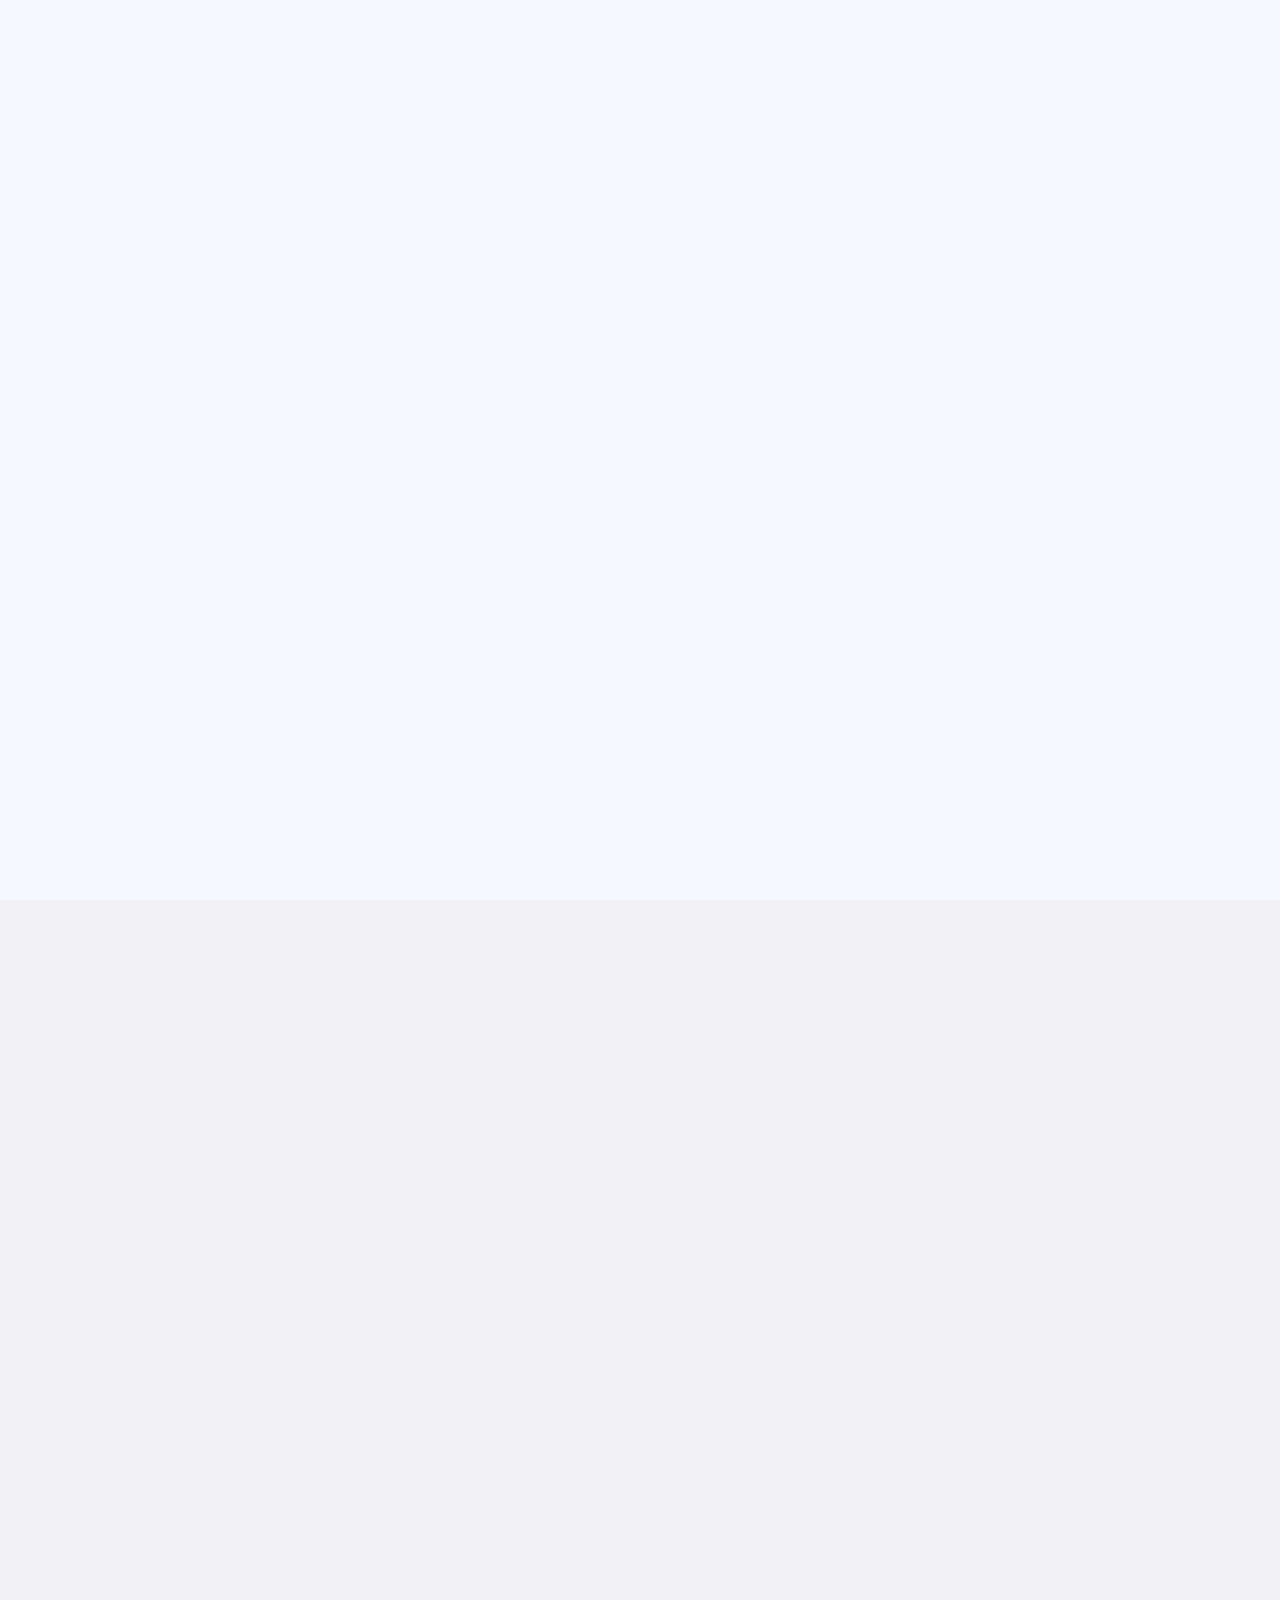
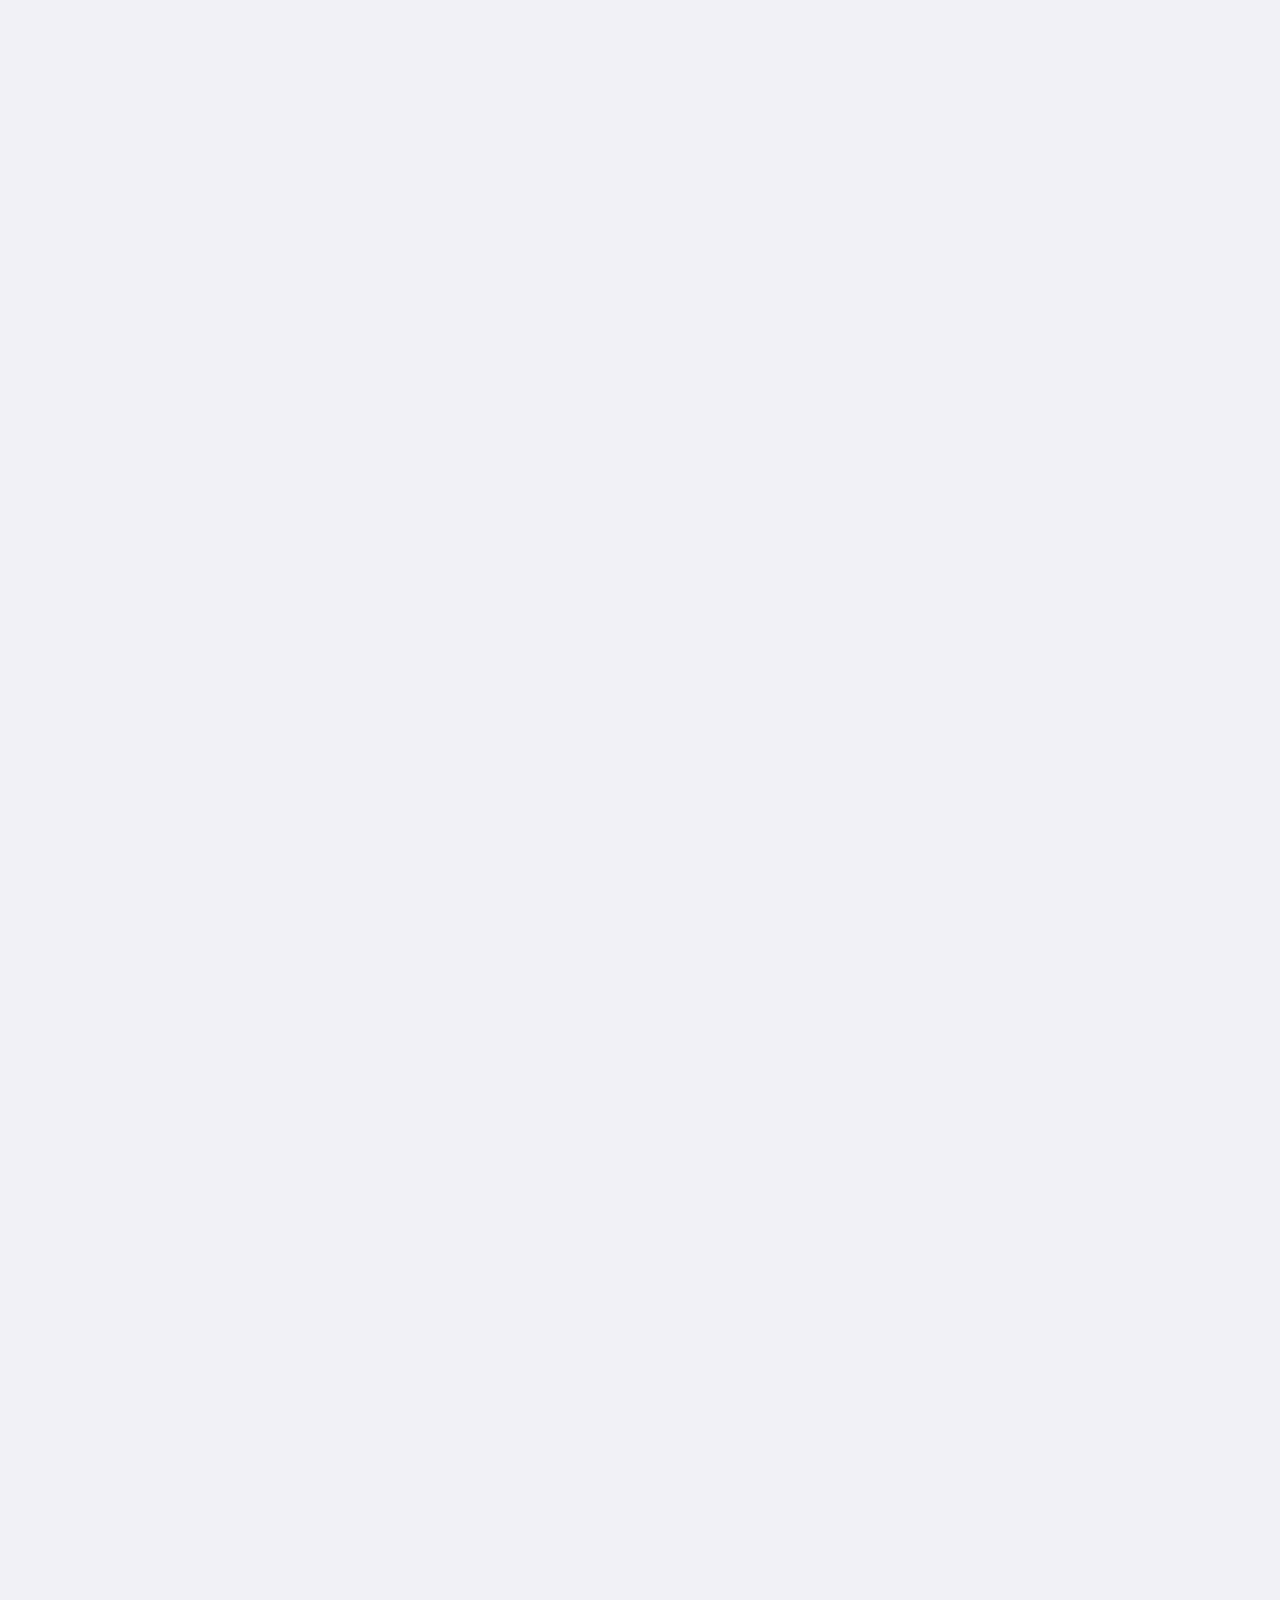
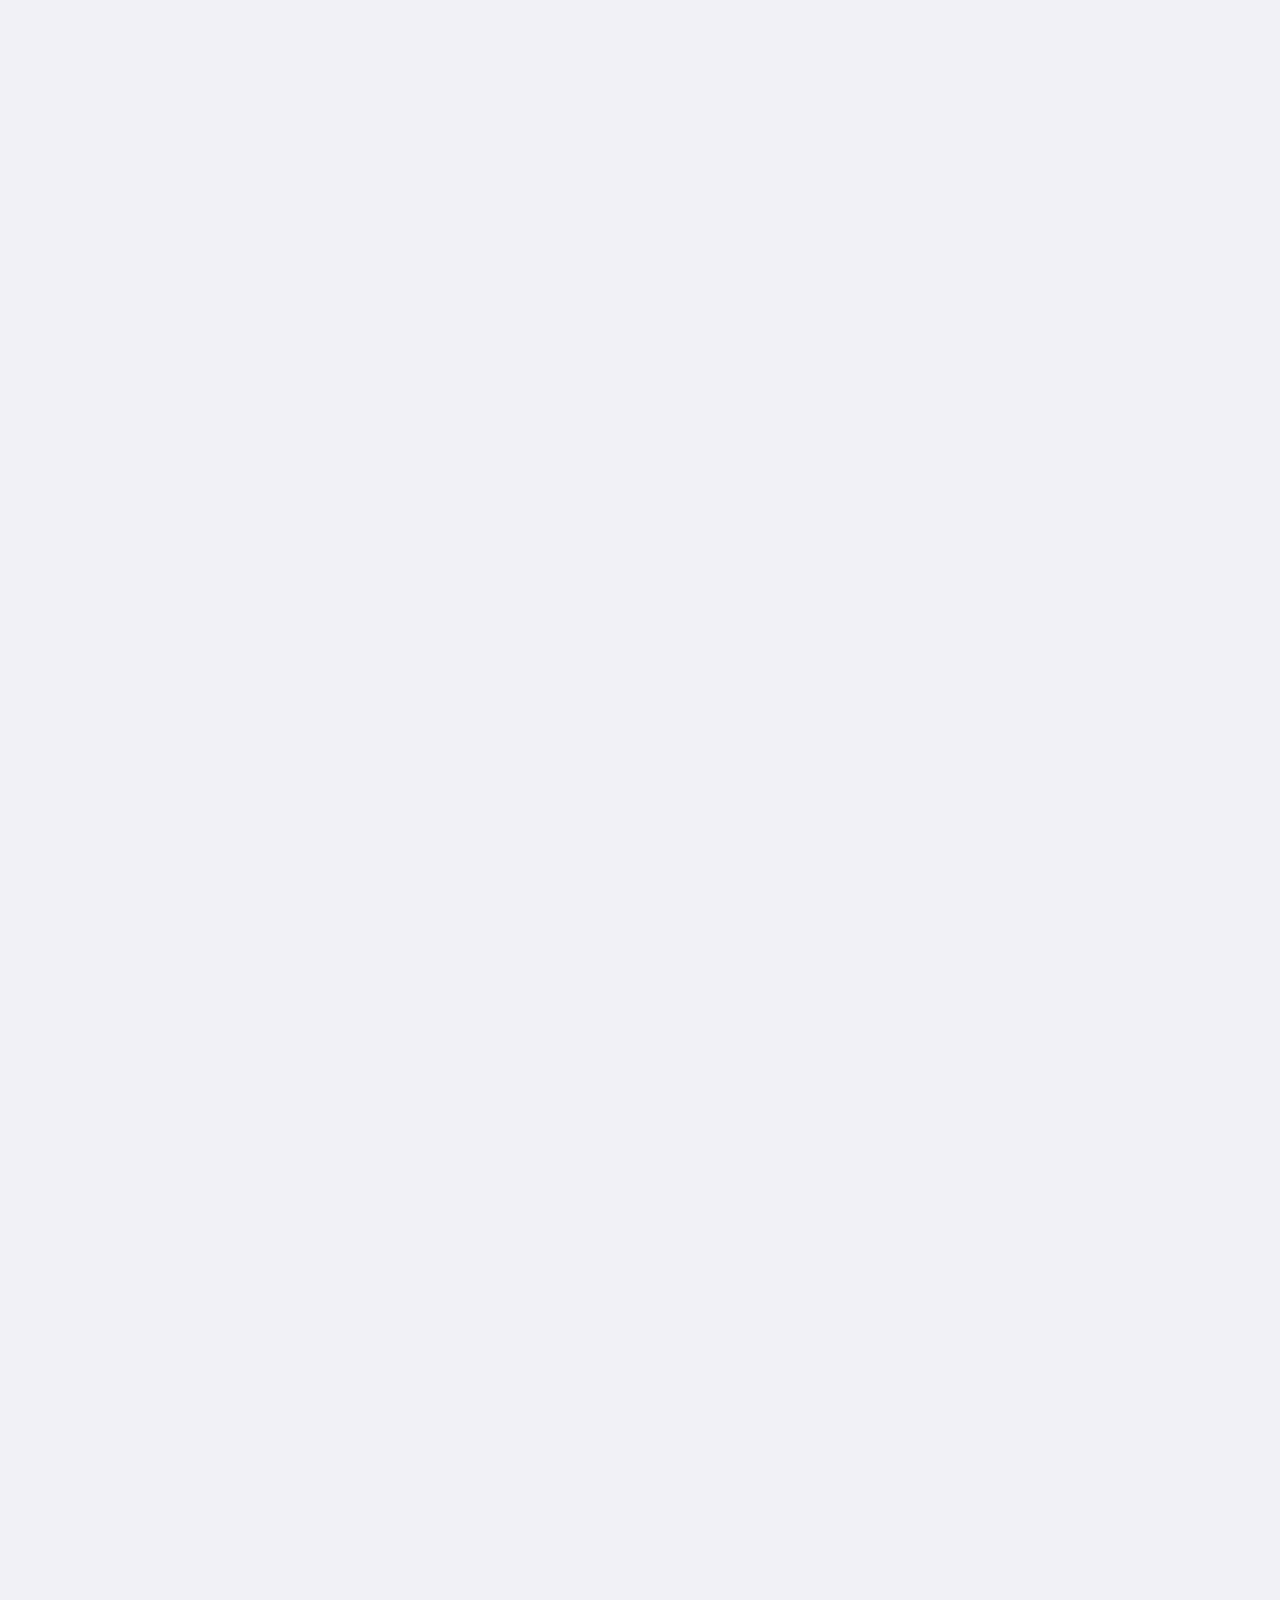
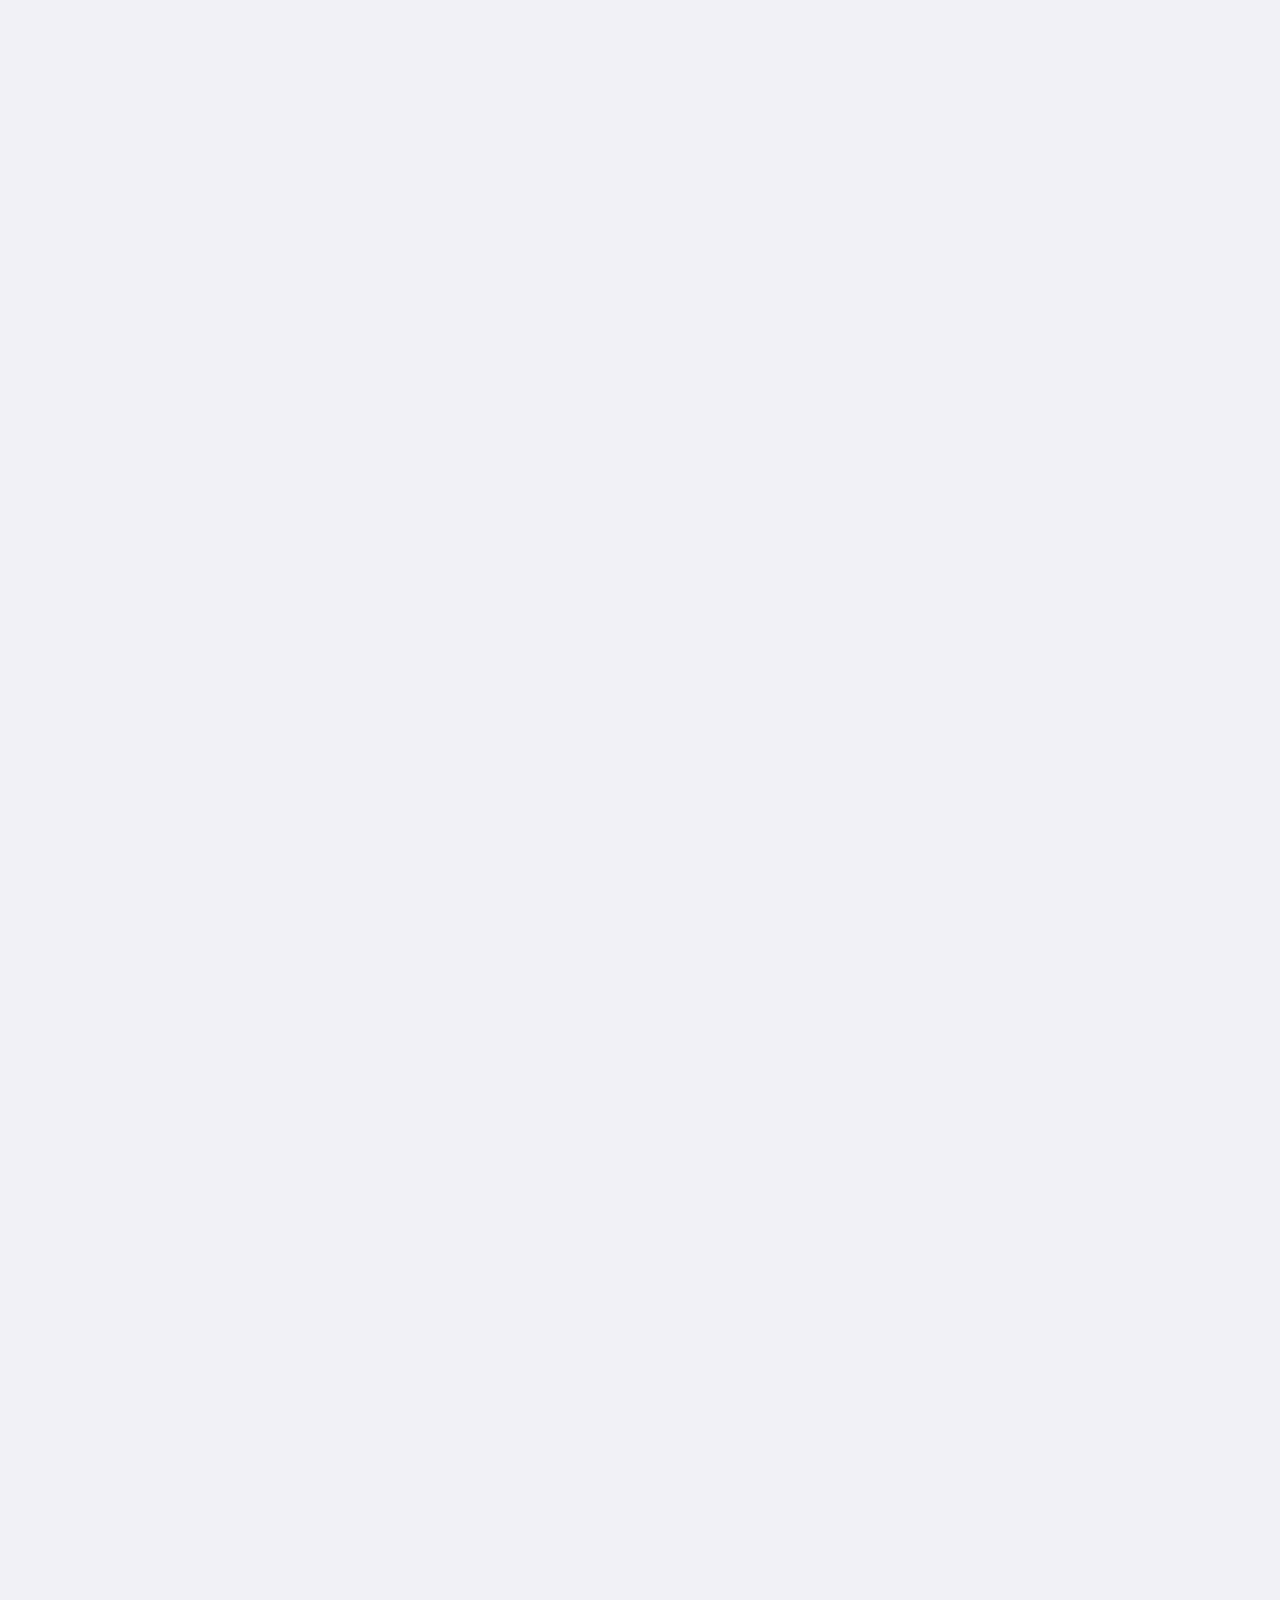
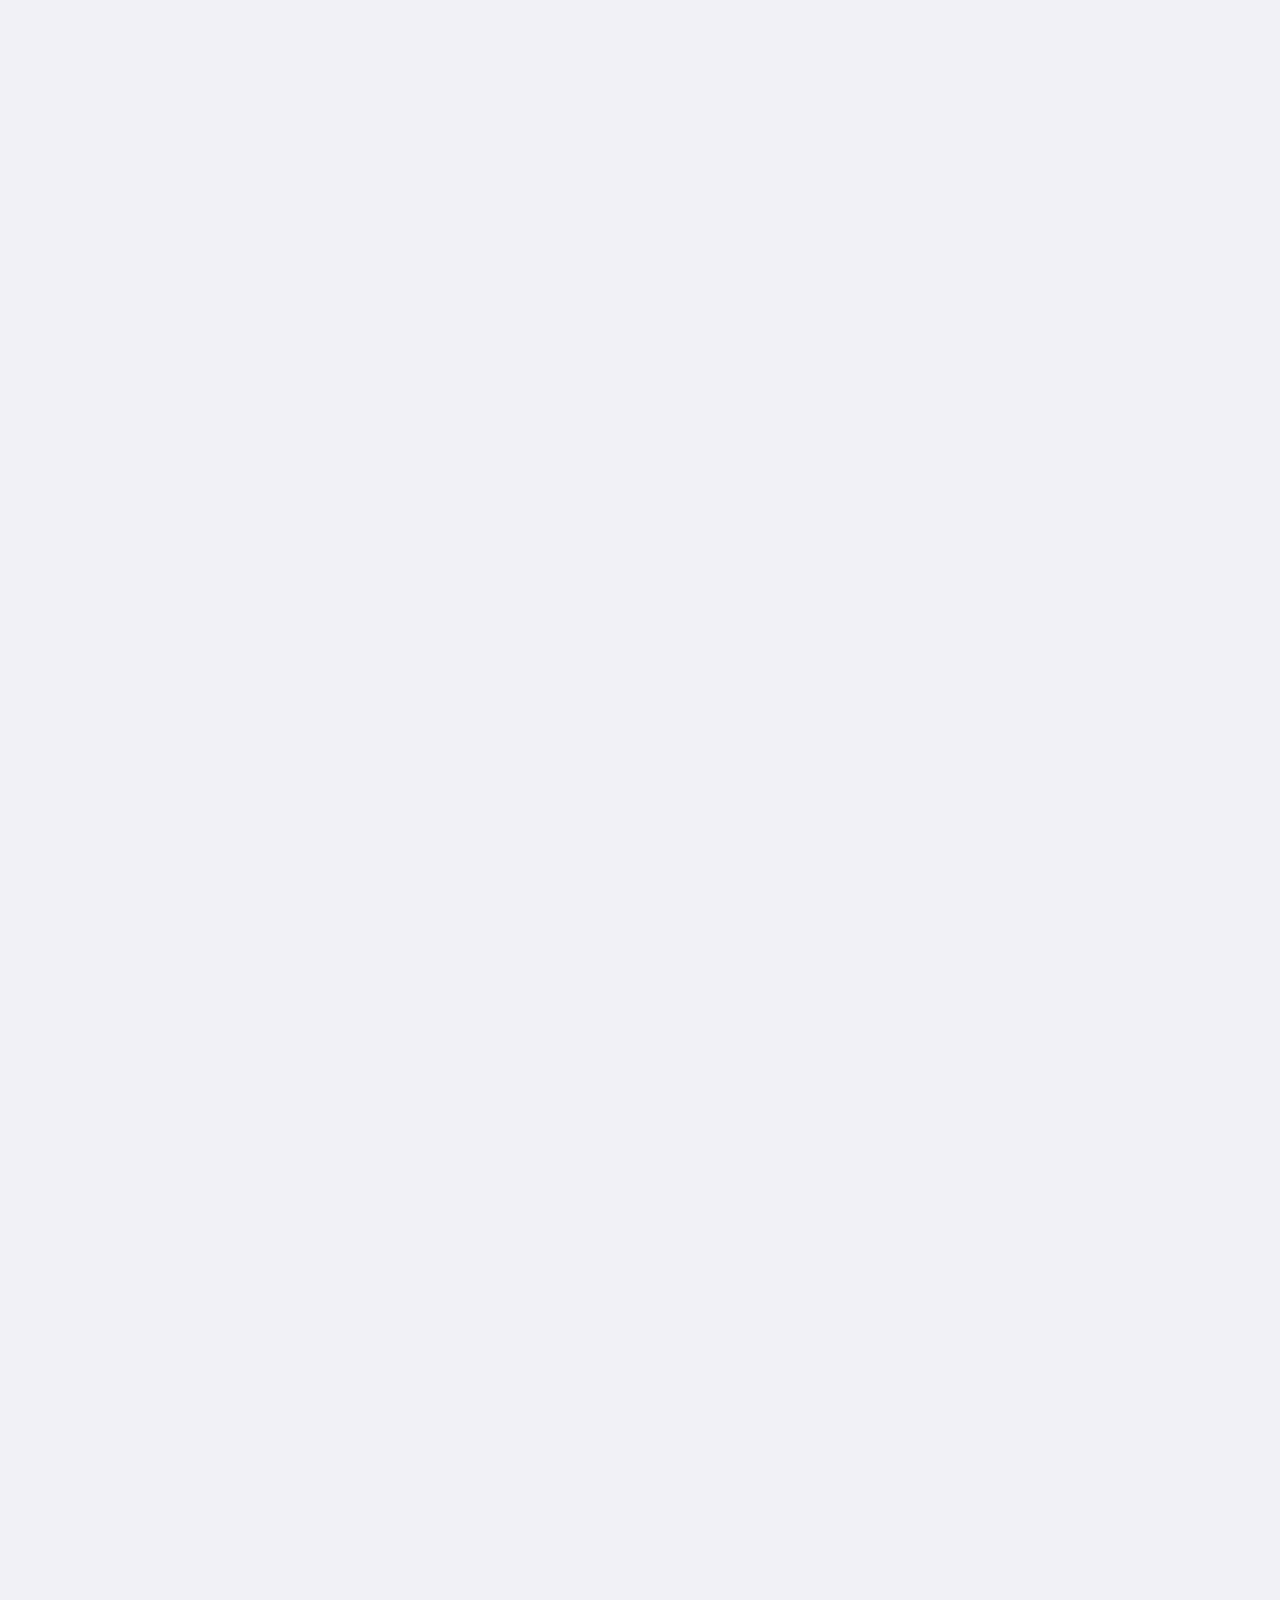
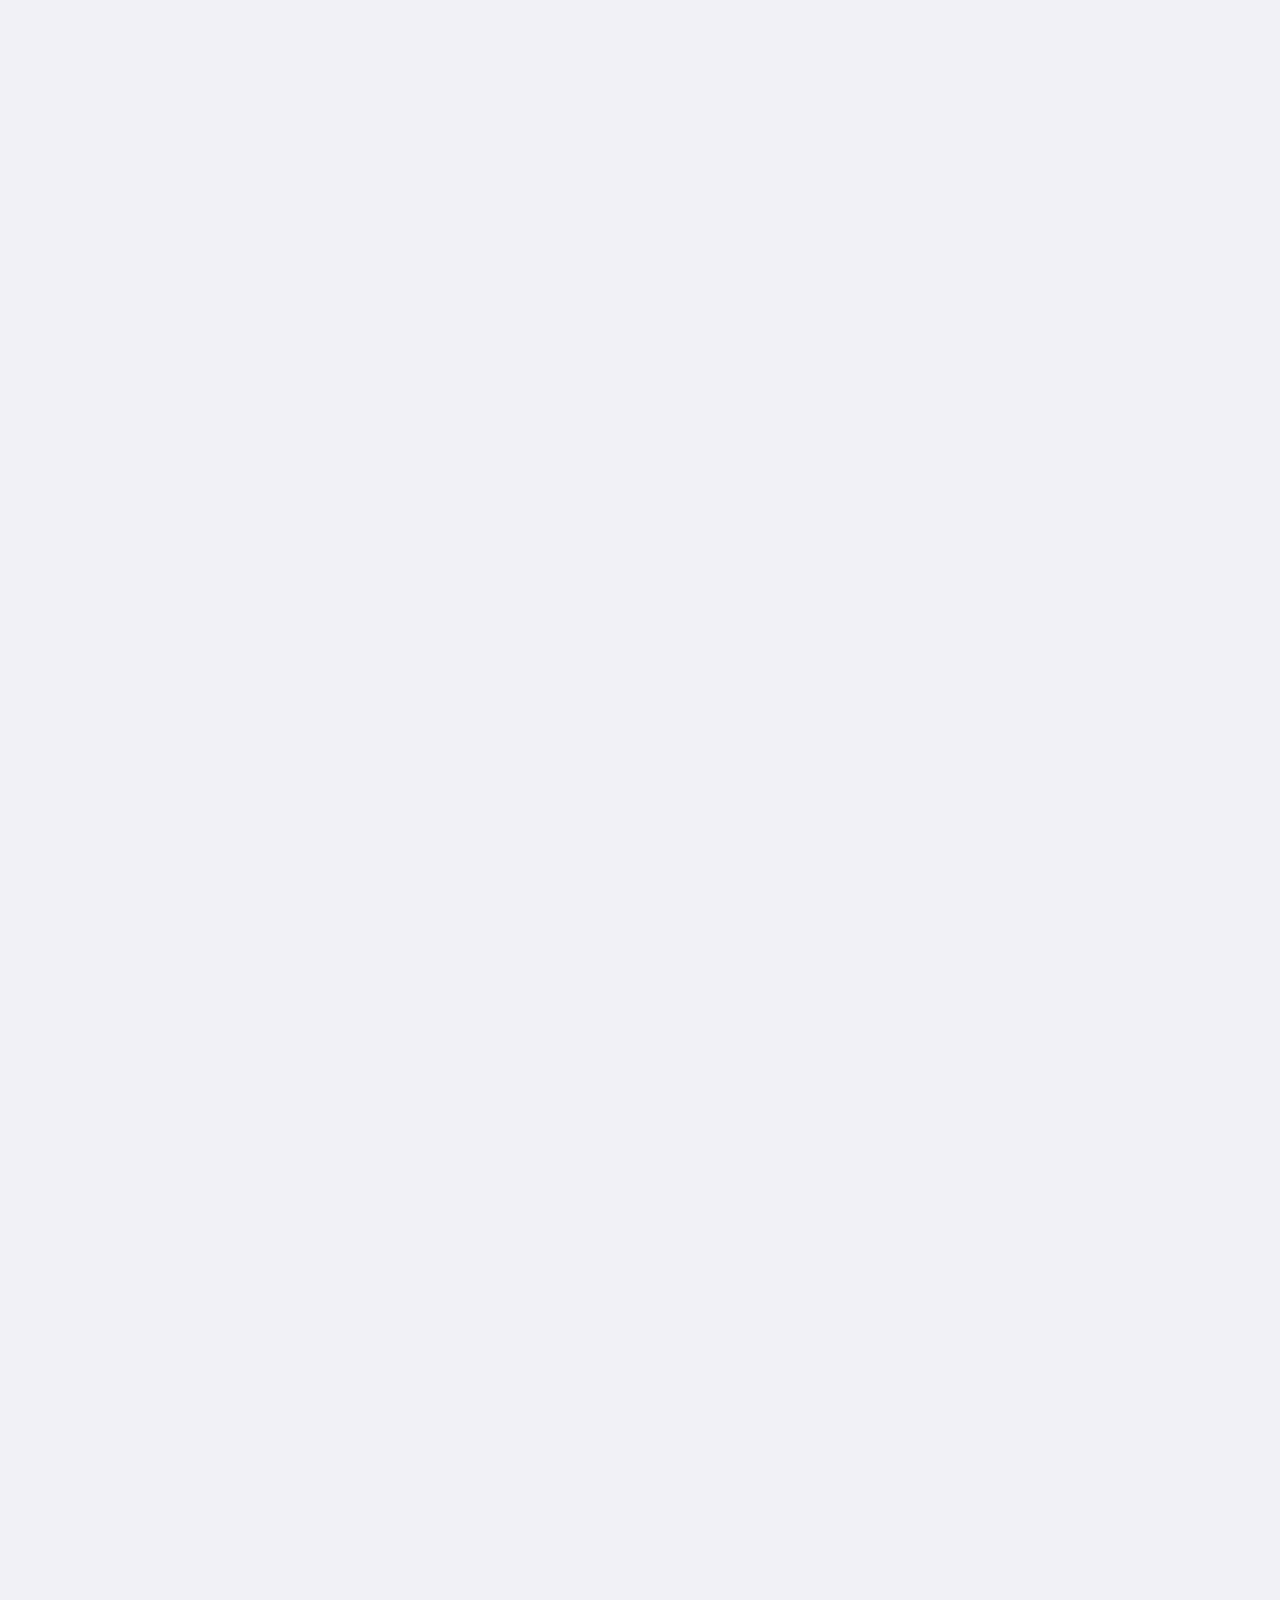
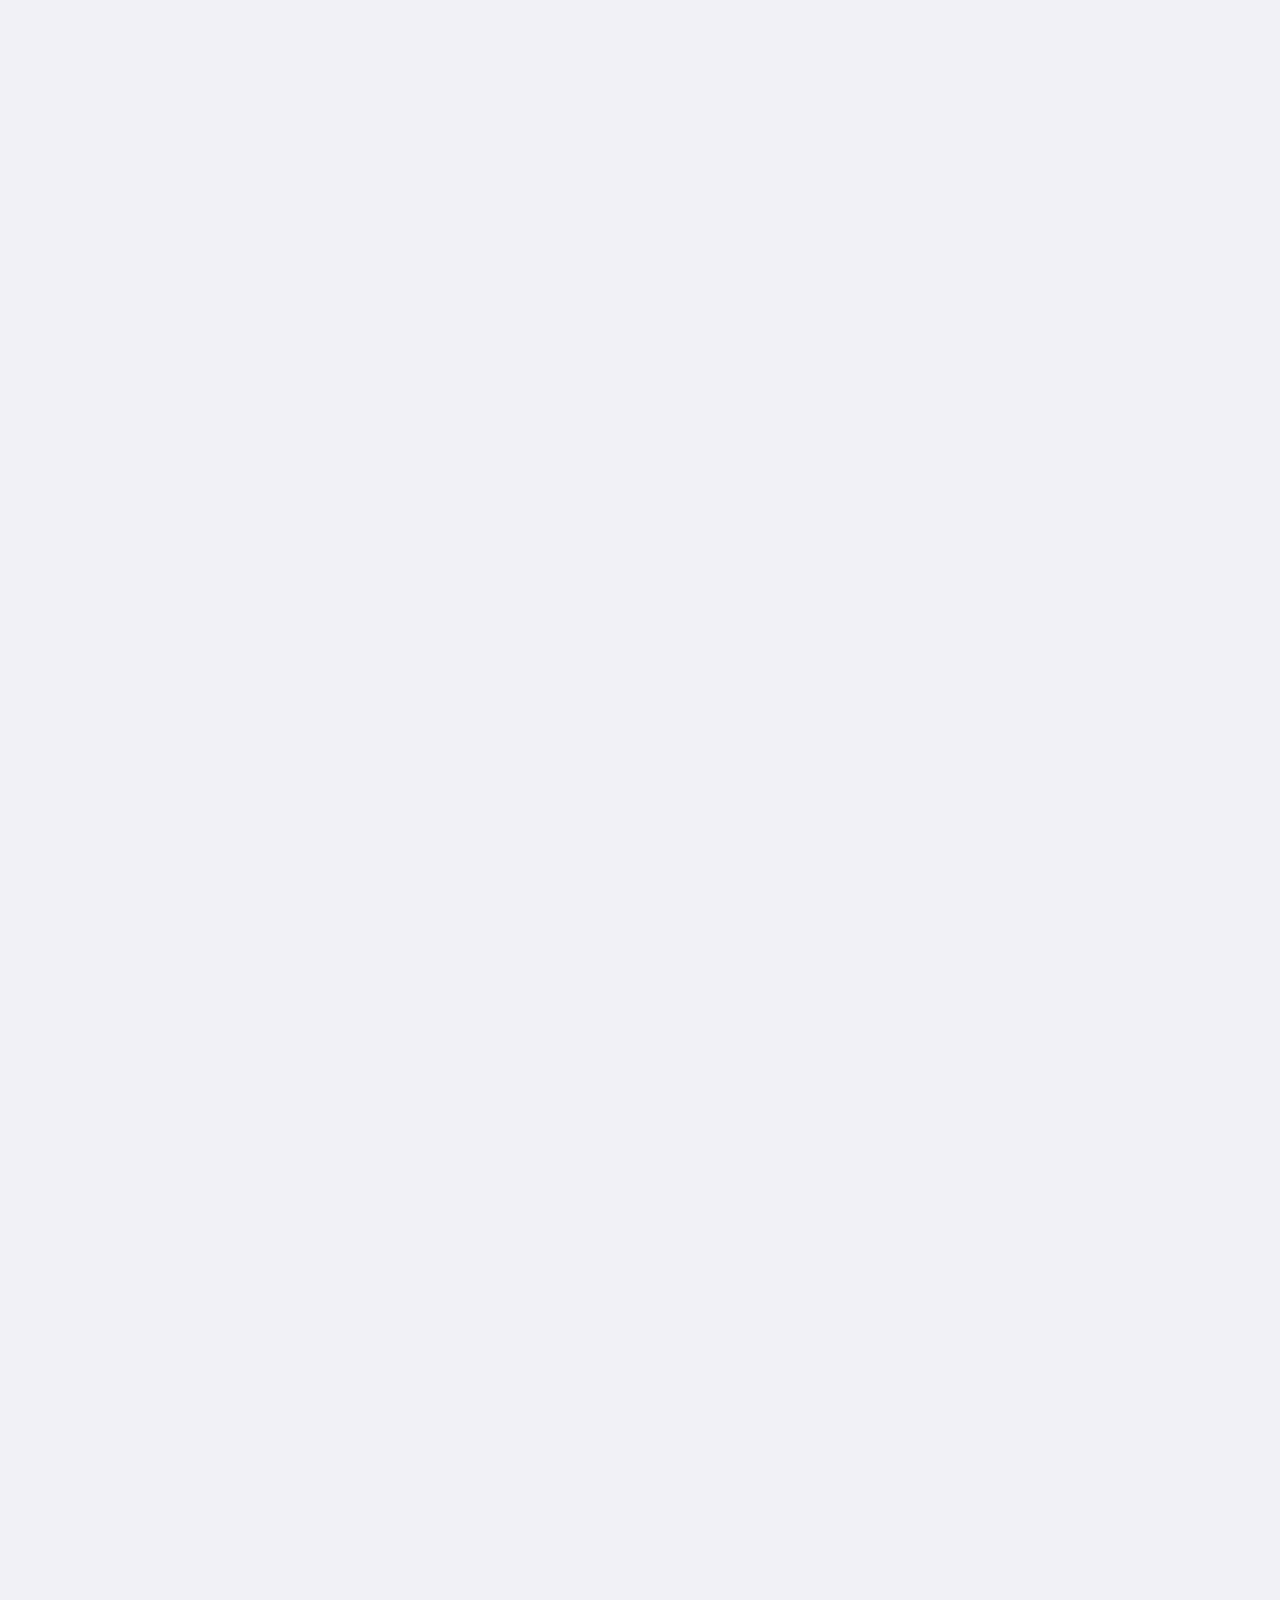
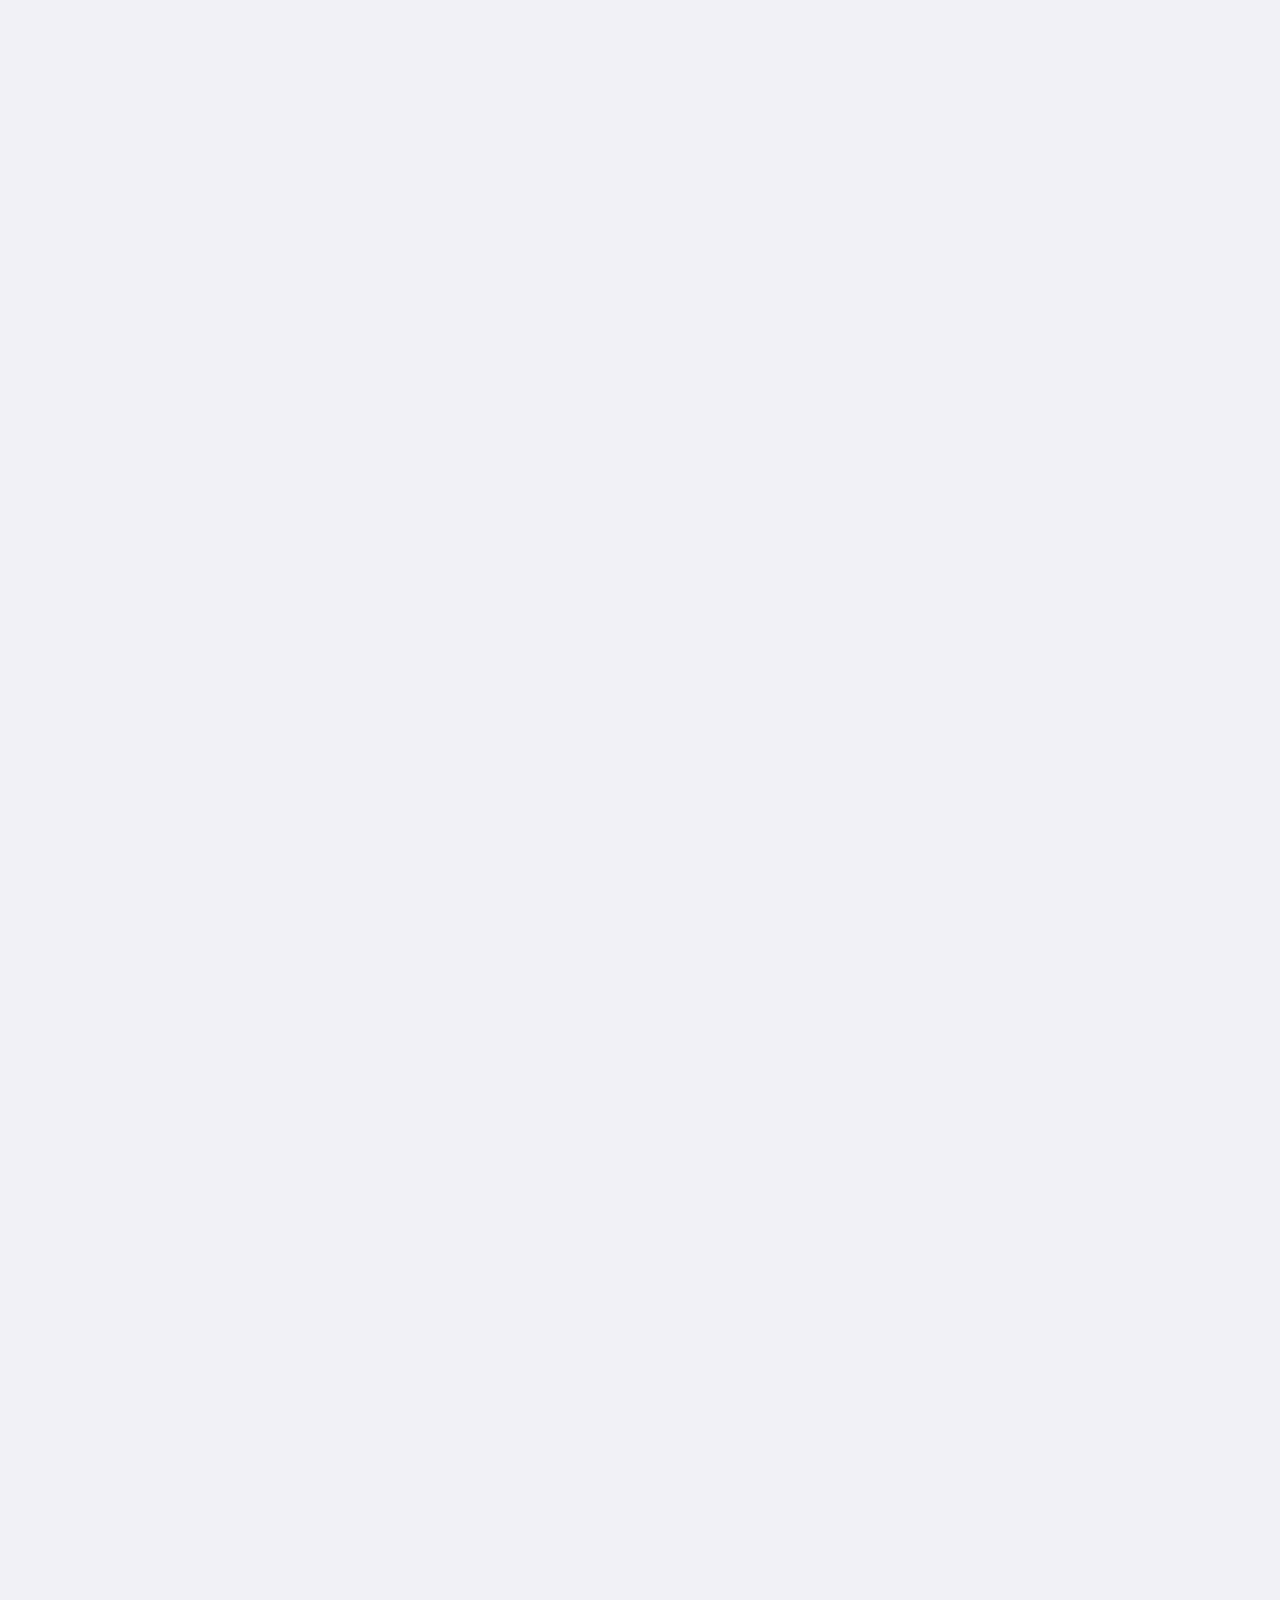
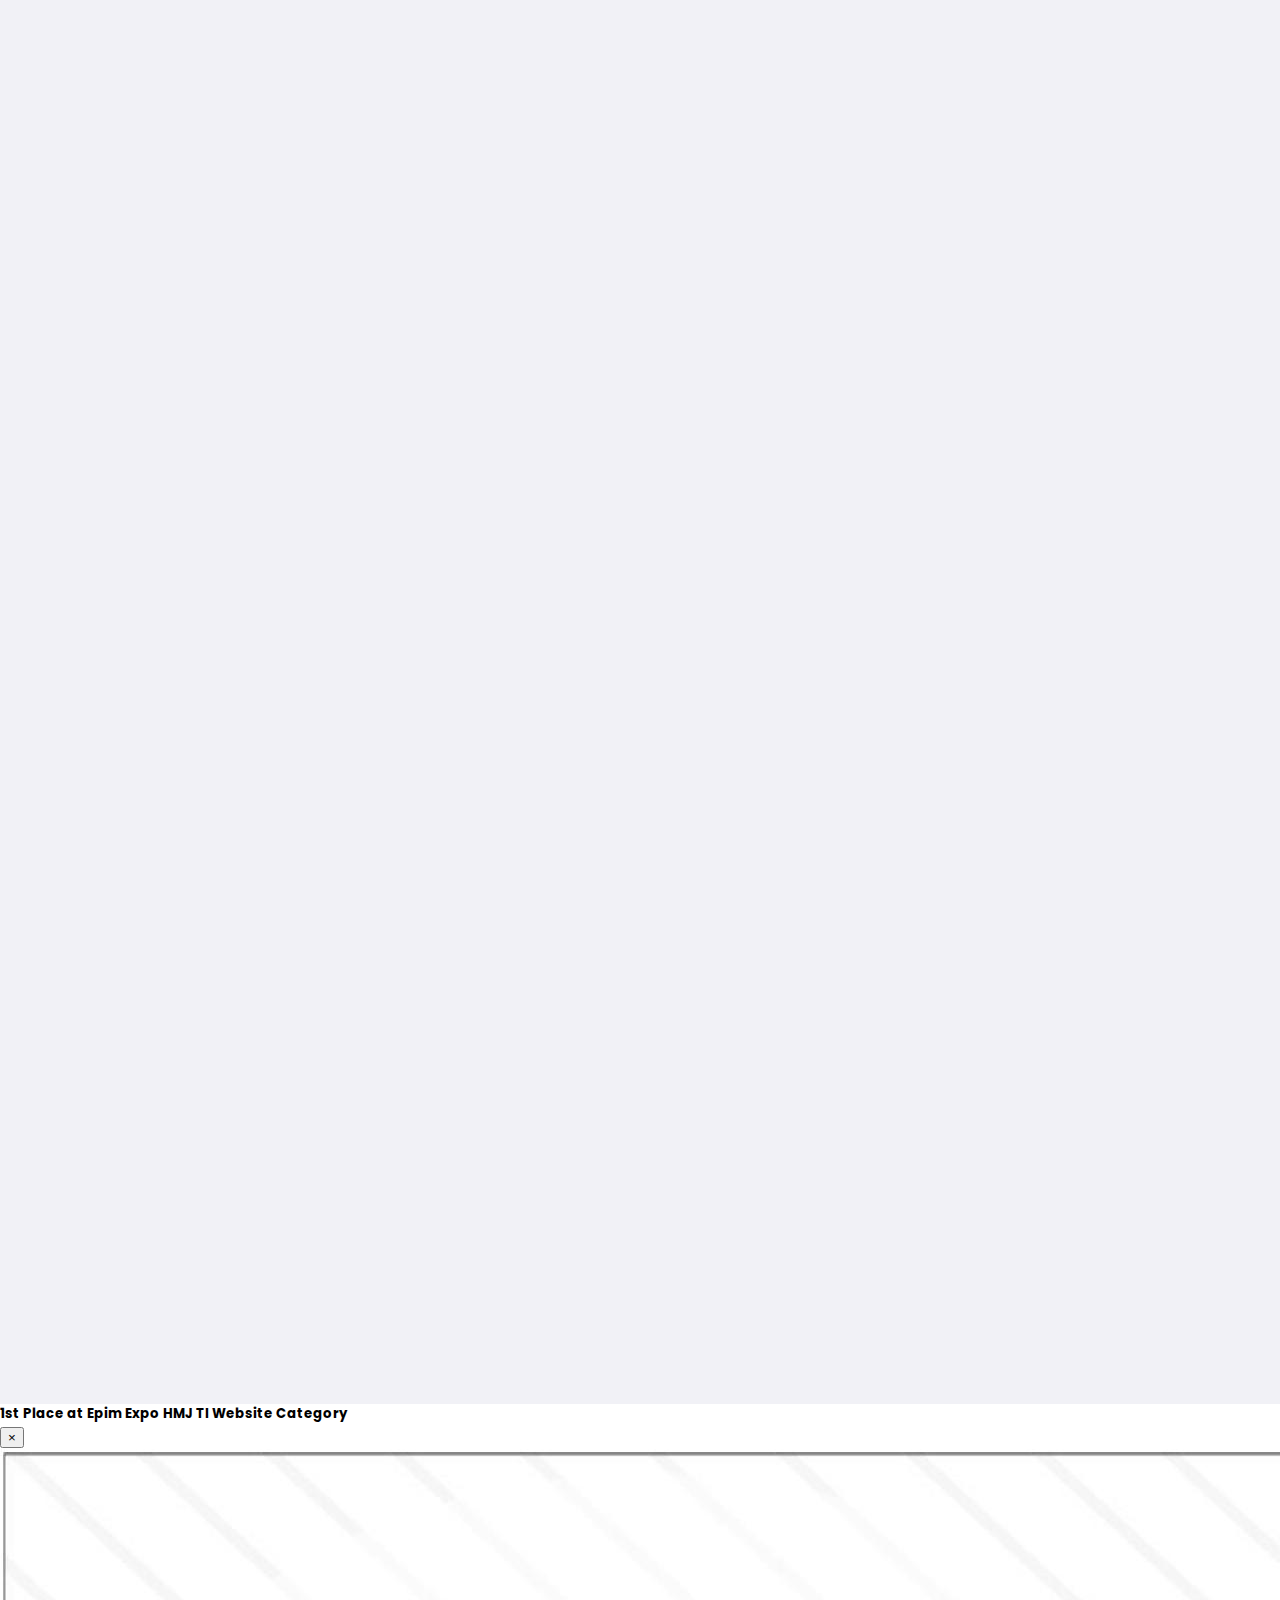
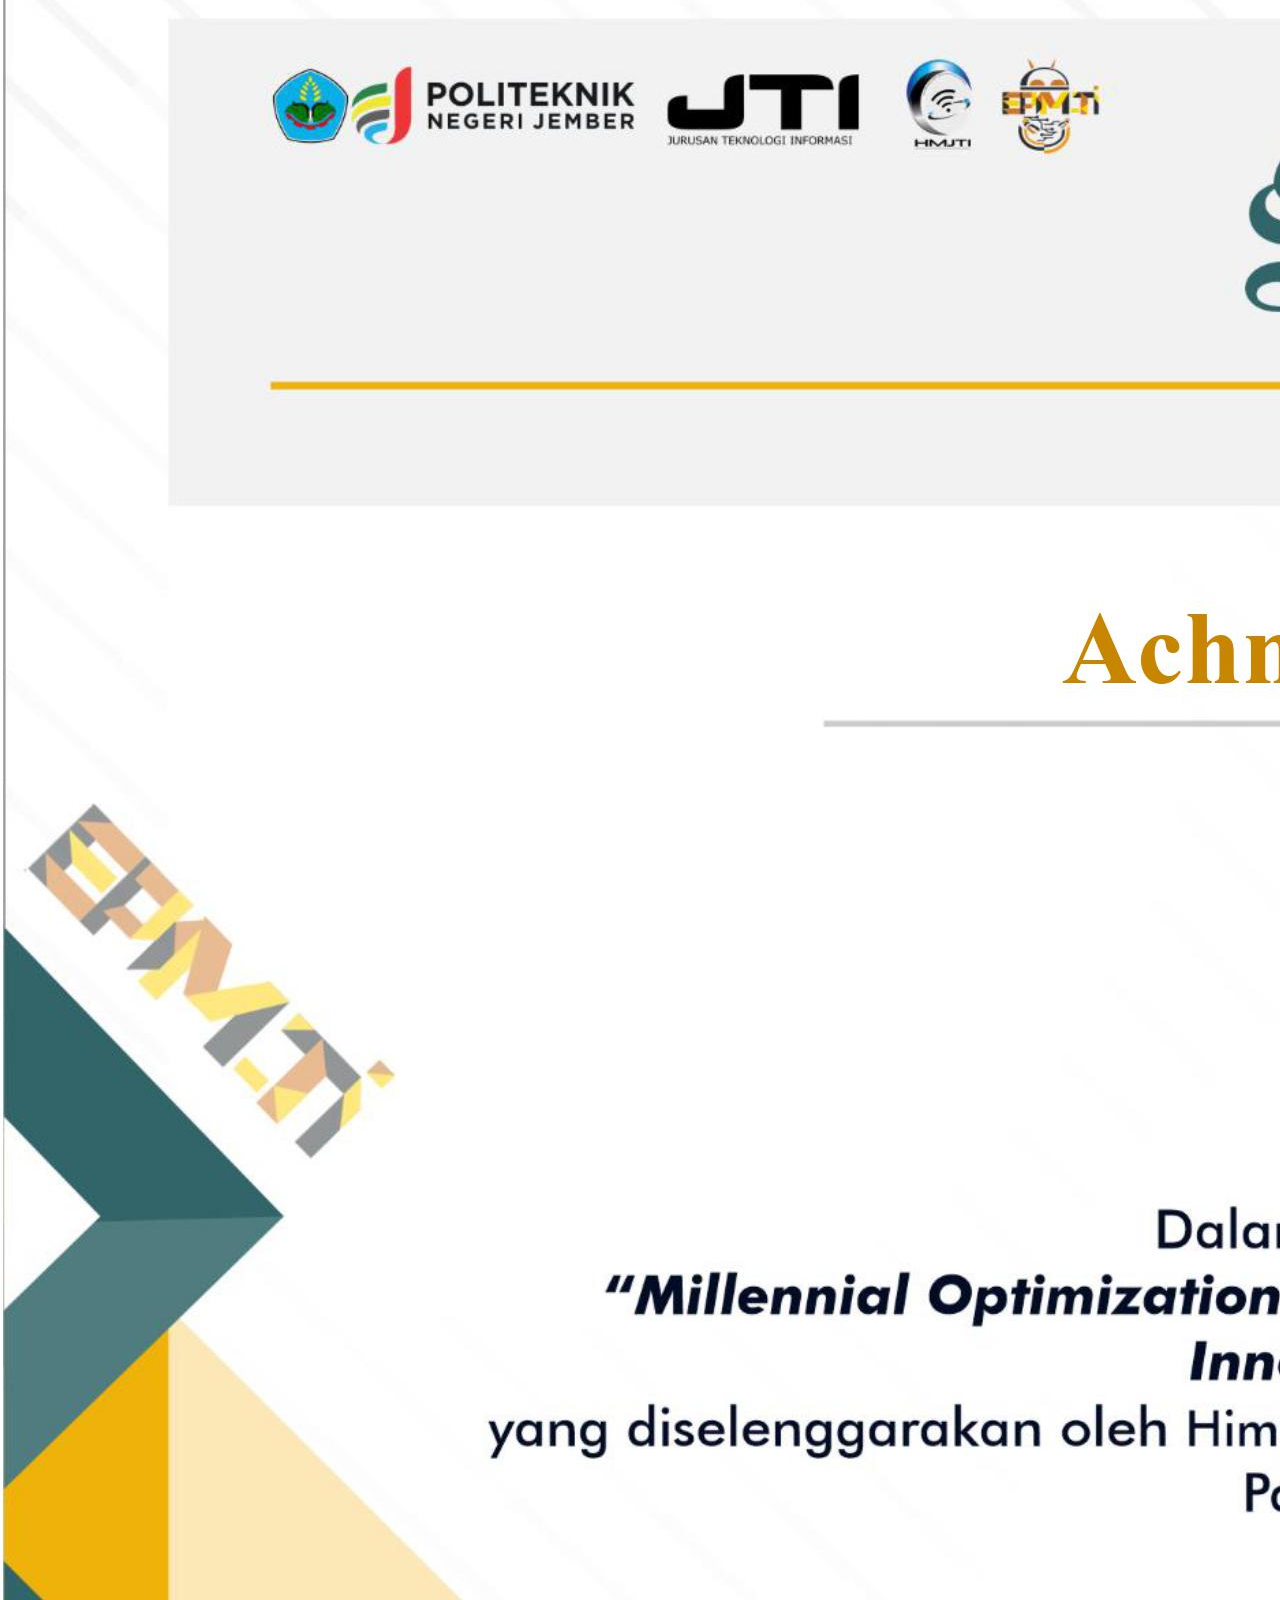
<file: index.html>
<!DOCTYPE html>
<html lang="en">
<head>
  <meta charset="UTF-8">
  <meta http-equiv="X-UA-Compatible" content="IE=edge">
  <meta name="viewport" content="width=device-width, initial-scale=1.0">
  <meta name="google-site-verification" content="CUtSH58BqUlfwNggEZk7gMhyVsuj-Tq3g6eZp_9hrh4" />

  <!-- Font -->
  <link href="https://fonts.googleapis.com/css2?family=Poppins:wght@300;400;700&display=swap" rel="stylesheet">

  <!-- Font awesome -->
  <link rel="stylesheet" href="https://cdnjs.cloudflare.com/ajax/libs/font-awesome/4.7.0/css/font-awesome.min.css">

  <!-- Google Api -->
  <script src="https://apis.google.com/js/platform.js"></script>

  <!-- Bootstrap CSS -->
  <link rel="stylesheet" href="https://cdn.jsdelivr.net/npm/bootstrap@4.5.3/dist/css/bootstrap.min.css" integrity="sha384-TX8t27EcRE3e/ihU7zmQxVncDAy5uIKz4rEkgIXeMed4M0jlfIDPvg6uqKI2xXr2" crossorigin="anonymous">

  <link rel="stylesheet" href="./style.css">
  <link rel="icon" type="image/png" href="./img/icon-web.svg">

  <title>Achmad Dinofaldi Firmansyah</title>
</head>
<body>
  <div id="loadingSpinner">
    <div class="spinner-wrapper">
      <div class="spinner-border text-secondary" role="status">
        <span class="sr-only">Loading...</span>
      </div>
    </div>
  </div>
  <nav class="navbar navbar-expand-lg navbar-light fixed-top">
    <div class="container nav">
      <a class="navbar-brand home-btn" href="#home">Achmad Dinofaldi</a>
      <button class="navbar-toggler" type="button" data-toggle="collapse" data-target="#navbarSupportedContent"
        aria-controls="navbarSupportedContent" aria-expanded="false" aria-label="Toggle navigation">
        <span class="navbar-toggler-icon"></span>
      </button>

      <div class="collapse navbar-collapse" id="navbarSupportedContent">
        <ul class="navbar-nav ml-auto">
          <li class="nav-item ml-4">
            <a class="nav-link home-btn active" href="#home">Home</a>
          </li>
          <li class="nav-item ml-4">
            <a class="nav-link about-btn" href="#about">About</a>
          </li>
          <li class="nav-item ml-4">
            <a class="nav-link portfolio-btn" href="#portfolio">Portfolio</a>
          </li>
          <li class="nav-item ml-4">
            <a class="nav-link contact-btn" href="#contact">Contact</a>
          </li>
          <li class="nav-item ml-4">
            <a class="nav-link" href="index-id.html">ID</a>
          </li>
        </ul>
      </div>
    </div>
  </nav>
  <div class="home">
    <div class="banner fade-element-up">
      <div class="container">
        <div class="row d-flex align-items-center justify-content-between">
          <div class="col-sm-5 col-10">
            <h1>Hi.. <br> I'm Achmad Dinofaldi Firmansyah</h1>
            <p>My nickname is Aldi, <a href="https://www.linkedin.com/in/achmad-dinofaldi-firmansyah-3b4a69217" target="_blank">My LinkedIn</a>, <a href="https://github.com/Bangik">My Github</a> </p>
            <a href="https://github.com/Bangik/bangik.github.io/blob/master/cv%20web.pdf" class="btn btn-cta px-4">
              <span class="mr-1">Donwload CV</span>
              <svg width="1em" height="1em" viewBox="0 0 16 16" class="bi bi-person-lines-fill" fill="currentColor"
                xmlns="http://www.w3.org/2000/svg">
                <path fill-rule="evenodd"
                  d="M1 14s-1 0-1-1 1-4 6-4 6 3 6 4-1 1-1 1H1zm5-6a3 3 0 1 0 0-6 3 3 0 0 0 0 6zm7 1.5a.5.5 0 0 1 .5-.5h2a.5.5 0 0 1 0 1h-2a.5.5 0 0 1-.5-.5zm-2-3a.5.5 0 0 1 .5-.5h4a.5.5 0 0 1 0 1h-4a.5.5 0 0 1-.5-.5zm0-3a.5.5 0 0 1 .5-.5h4a.5.5 0 0 1 0 1h-4a.5.5 0 0 1-.5-.5zm2 9a.5.5 0 0 1 .5-.5h2a.5.5 0 0 1 0 1h-2a.5.5 0 0 1-.5-.5z" />
              </svg>
            </a>
          </div>
          <div class="col-6 d-none d-sm-block">
            <img class="img-fluid " src="./img/undraw_profile_6l1l.png" alt="hero-banner">
          </div>
        </div>
      </div>
    </div>
    <div class="container about-me">
      <div class="about-info fade-element-up d-flex justify-content-center">
        <div class="row justify-content-between align-items-center">
          <div class="col-sm-5 col-10 info-img">
            <img src="./img/about-me.svg" class="img-fluid" alt="">
          </div>
          <div class="col-sm-6 col-12 info-description">
            <h1>About me</h1>
            <p>My name is Achmad Dinofaldi Firmansyah, I'm Fresh Graduate from Jember State Polytechnic majoring in Information Technology, Informatics Engineering and Management Science University majoring in Bachelor Computer Science, Faculty of Information Science and Engineering. I have experience in website design & development and little experience in desktop application development. I am a little bit good at several programming languages such as Javacript, PHP, Java, Kotlin and Python.<br> I'm currently focusing on building websites with Bootstrap, Vue and Laravel framework and research in computer science. I am happy to talk with you about my unique approach. Feel free to contact me write an email with your project idea.</p>
          </div>
        </div>
      </div>
    </div>
    <div class="partner fade-element-up">
      <div class="container">
        <div class="row">
          <div class="col-12 text-center">
            <p class="partner-text text-muted">My Campus:</p>
          </div>
          <div class="col-8 d-flex align-items-center justify-content-center m-auto">
            <img class="img-fluid" src="./img/campus-logo.png" alt="img" width="500">
          </div>
        </div>
      </div>
    </div>
    <div class="testimonial fade-element-up">
      <div class="container">
        <div class="row justify-content-center">
          <div class="col-sm-5 col-12 text-center">
            <h3>My Achievement</h3>
          </div>
        </div>
        <div class="row">
          <div class="col-sm-3">
            <div class="card card-testimonial text-center d-flex justify-content-center" data-toggle="modal" data-target="#modal-achieve-1" style="cursor: pointer;">
              <p class="quote-text">"1st Place at Epim Expo HMJ TI Website Category"</p>
            </div>
          </div>
          <div class="col-sm-3">
            <div class="card card-testimonial text-center d-flex justify-content-center" data-toggle="modal" data-target="#modal-achieve-2" style="cursor: pointer;">
              <p class="quote-text">"1st place in TCP IT in East Java"</p>
            </div>
          </div>
          <div class="col-sm-3">
            <div class="card card-testimonial text-center d-flex justify-content-center" data-toggle="modal" data-target="#modal-achieve-3" style="cursor: pointer;">
              <p class="quote-text">"1st Runner up IT Product Expo in JTI Polije"</p>
            </div>
          </div>
          <div class="col-sm-3">
            <div class="card card-testimonial text-center d-flex justify-content-center" data-toggle="modal" data-target="#modal-achieve-4" style="cursor: pointer;">
              <p class="quote-text">"KMIPN finalist in 2021"</p>
            </div>
          </div>
          <div class="col-sm-3 mt-3">
            <div class="card card-testimonial text-center d-flex justify-content-center" data-toggle="modal" data-target="#modal-achieve-5" style="cursor: pointer;">
              <p class="quote-text">"Gold Award in Idea Regeneration Expo 2023"</p>
            </div>
          </div>
        </div>
      </div>
    </div>
    <div class="check-portfolio container fade-element-up portfolio-me">
      <div class="row">
        <div class="col-sm-6 col-10 title">
          <h1 class="m-0">My Portfolio</h1>
          <small>Here are some of my projects that I have done</small>
          <hr>
        </div>
      </div>
      <div class="row">
        <div class="col-12 col-sm-6 col-lg-4 mt-4 portfolio-item">
          <a type="button" class="link-a" data-toggle="modal" data-target="#modal-port-8">
            <div class="portfolio-image">
              <img src="./img/port-8.png" alt="img" class="img-fluid" />
            </div>
            <div class="description">
              <h5><b>Diabetic Retinopathy Detection</b></h5>
            </div>
          </a>
        </div>
        <div class="col-12 col-sm-6 col-lg-4 mt-4 portfolio-item">
          <a type="button" class="link-a" data-toggle="modal" data-target="#modal-port-9">
            <div class="portfolio-image">
              <img src="./img/port-9.png" alt="img" class="img-fluid" />
            </div>
            <div class="description">
              <h5><b>Attendance Information System with Location Range</b></h5>
            </div>
          </a>
        </div>
        <div class="col-12 col-sm-6 col-lg-4 mt-4 portfolio-item">
          <a type="button" class="link-a" data-toggle="modal" data-target="#modal-port-1">
            <div class="portfolio-image">
              <img src="./img/port-1.png" alt="img" class="img-fluid" />
            </div>
            <div class="description">
              <h5><b>Service Information System (Packclese)</b></h5>
            </div>
          </a>
        </div>
        <div class="col-12 col-sm-6 col-lg-4 mt-4 portfolio-item">
          <a type="button" class="link-a" data-toggle="modal" data-target="#modal-port-2">
            <div class="portfolio-image">
              <img src="./img/port-2.png" alt="img" class="img-fluid" />
            </div>
            <div class="description">
              <h5><b>Organization Profile Information System (HMJ TI Polije)</b></h5>
            </div>
          </a>
        </div>
        <div class="col-12 col-sm-6 col-lg-4 mt-4 portfolio-item">
          <a type="button" class="link-a" data-toggle="modal" data-target="#modal-port-3">
              <div class="portfolio-image">
                <img src="./img/port-3.png" alt="img" class="img-fluid" />
              </div>
              <div class="description">
                <h5><b>Organization Profile and Management Information System</b></h5>                
              </div>
            </a>
        </div>
        <div class="col-12 col-sm-6 col-lg-4 mt-4 portfolio-item">
          <a type="button" class="link-a" data-toggle="modal" data-target="#modal-port-4">
              <div class="portfolio-image">
                <img src="./img/port-4.png" alt="img" class="img-fluid" />
              </div>
              <div class="description">
                <h5><b>IT Product Expo Information System (EPIM)</b></h5>                
              </div>
            </a>
        </div>
        <div class="col-12 col-sm-6 col-lg-4 mt-4 portfolio-item">
          <a type="button" class="link-a" data-toggle="modal" data-target="#modal-port-5">
              <div class="portfolio-image">
                <img src="./img/port-5.png" alt="img" class="img-fluid" />
              </div>
              <div class="description">
                <h5><b>Estate Mapping Geographical Information System</b></h5>                
              </div>
            </a>
        </div>
        <div class="col-12 col-sm-6 col-lg-4 mt-4 portfolio-item">
          <a type="button" class="link-a" data-toggle="modal" data-target="#modal-port-6">
              <div class="portfolio-image">
                <img src="./img/port-6.png" alt="img" class="img-fluid" />
              </div>
              <div class="description">
                <h5><b>Tomato Quality Sorting Automation System</b></h5>                
              </div>
            </a>
        </div>
		    <div class="col-12 col-sm-6 col-lg-4 mt-4 portfolio-item">
          <a type="button" class="link-a" data-toggle="modal" data-target="#modal-port-7">
              <div class="portfolio-image">
                <img src="./img/port-7.png" alt="img" class="img-fluid" />
              </div>
              <div class="description">
                <h5><b>High School Profile Information System</b></h5>                
              </div>
            </a>
        </div>
      </div>
    </div>
    <div class="container contact-me">
      <div class="row fade-element-up selling-word">
        <div class="col-9">
          <h3 class="title">Contact Me</h3>
        </div>
      </div>
      <div class="row d-flex align-items-center justify-content-center fade-element-up">
        <div class="col-sm-6 col-12 contact-info mb-4" >
          <form method="post" action="#">
            <div class="form-group">
              <label for="exampleInputEmail1">Name</label>
              <input type="text" class="form-control" name="name" required>
            </div>
            <div class="form-group">
              <label for="exampleInputEmail1">Email address</label>
              <input type="email" class="form-control" id="exampleInputEmail1" aria-describedby="emailHelp" name="email" required>
            </div>
            <div class="form-group">
              <label for="exampleFormControlTextarea1">Message</label>
              <textarea class="form-control" id="exampleFormControlTextarea1" rows="3" name="message"></textarea required>
            </div>
            <button type="submit" class="btn btn-cta">Send</button>
          </form>
        </div>
        <div class="col-sm-6 col-12 mb-4">
          <div class="card mb-2 card-profile">
            <div class="card-body">
              <div class="row">
                <div class="col-sm-3">
                  <img src="./img/user.png" alt="img" width="88" height="88" class="rounded-circle img-thumnail">
                </div>
                <div class="col-sm-9">
                  <h6>Achmad Dinofaldi Firmansyah</h6>
                  <div class="g-ytsubscribe" data-channelid="UCYg8UWHcaXRxrpVks3VTgDA" data-layout="default" data-count="default"></div>
                </div>
              </div>
            </div>
          </div>
          <div class="card mb-2 card-profile">
            <div class="card-body">
              <div class="row">
                <div class="col-sm-3">
                  <img src="./img/user.png" alt="img" width="88" height="88" class="rounded-circle img-thumnail">
                </div>
                <div class="col-sm-9">
                  <h6>Aldi Firmansyah</h6>
                  <a href="https://www.instagram.com/aldi_frmnsyah/" class="btn btn-primary" target="_blank"><i class="fa fa-instagram"></i> Follow</a>
                </div>
              </div>
            </div>
          </div>
          <div class="card mb-2 card-profile">
            <div class="card-body">
              <div class="row">
                <div class="col-sm-3">
                  <img src="./img/pawangcode.png" alt="img" width="88" height="88" class="rounded-circle img-thumnail">
                </div>
                <div class="col-sm-9">
                  <h6>Admin Pawang Code</h6>
                  <a href="https://www.instagram.com/pawangcode/" class="btn btn-primary"><i class="fa fa-instagram"></i> Follow</a>
                </div>
              </div>
            </div>
          </div>
        </div>
      </div>
    </div>
  </div>

  <div class="modal fade" tabindex="-1" role="dialog" id="modal-achieve-1" aria-labelledby="modal-achieve-1" aria-hidden="true">
    <div class="modal-dialog" role="document">
      <div class="modal-content">
        <div class="modal-header">
          <h5 class="modal-title">1st Place at Epim Expo HMJ TI Website Category</h5>
          <button type="button" class="close" data-dismiss="modal" aria-label="Close">
            <span aria-hidden="true">&times;</span>
          </button>
        </div>
        <div class="modal-body">
          <img src="./img/achieve-1.jpg" alt="img" class="img-fluid" />
        </div>
        <div class="modal-footer">
          <button type="button" class="btn btn-secondary" data-dismiss="modal">Close</button>
        </div>
      </div>
    </div>
  </div>

  <div class="modal fade" tabindex="-1" role="dialog" id="modal-achieve-2" aria-labelledby="modal-achieve-2" aria-hidden="true">
    <div class="modal-dialog" role="document">
      <div class="modal-content">
        <div class="modal-header">
          <h5 class="modal-title">1st place in TCP IT in East Java</h5>
          <button type="button" class="close" data-dismiss="modal" aria-label="Close">
            <span aria-hidden="true">&times;</span>
          </button>
        </div>
        <div class="modal-body">
          <img src="./img/achieve-2.jpg" alt="img" class="img-fluid" />
        </div>
        <div class="modal-footer">
          <button type="button" class="btn btn-secondary" data-dismiss="modal">Close</button>
        </div>
      </div>
    </div>
  </div>

  <div class="modal fade" tabindex="-1" role="dialog" id="modal-achieve-3" aria-labelledby="modal-achieve-3" aria-hidden="true">
    <div class="modal-dialog" role="document">
      <div class="modal-content">
        <div class="modal-header">
          <h5 class="modal-title">1st Runner up IT Product Expo in JTI Polije</h5>
          <button type="button" class="close" data-dismiss="modal" aria-label="Close">
            <span aria-hidden="true">&times;</span>
          </button>
        </div>
        <div class="modal-body">
          <img src="./img/achieve-3.jpg" alt="img" class="img-fluid" />
        </div>
        <div class="modal-footer">
          <button type="button" class="btn btn-secondary" data-dismiss="modal">Close</button>
        </div>
      </div>
    </div>
  </div>

  <div class="modal fade" tabindex="-1" role="dialog" id="modal-achieve-4" aria-labelledby="modal-achieve-4" aria-hidden="true">
    <div class="modal-dialog" role="document">
      <div class="modal-content">
        <div class="modal-header">
          <h5 class="modal-title">KMIPN finalist in 2021</h5>
          <button type="button" class="close" data-dismiss="modal" aria-label="Close">
            <span aria-hidden="true">&times;</span>
          </button>
        </div>
        <div class="modal-body">
          <img src="./img/achieve-4.jpg" alt="img" class="img-fluid" />
        </div>
        <div class="modal-footer">
          <button type="button" class="btn btn-secondary" data-dismiss="modal">Close</button>
        </div>
      </div>
    </div>
  </div>

  <div class="modal fade" tabindex="-1" role="dialog" id="modal-achieve-5" aria-labelledby="modal-achieve-4" aria-hidden="true">
    <div class="modal-dialog" role="document">
      <div class="modal-content">
        <div class="modal-header">
          <h5 class="modal-title">Gold Award in Idea Regeneration Expo 2023</h5>
          <button type="button" class="close" data-dismiss="modal" aria-label="Close">
            <span aria-hidden="true">&times;</span>
          </button>
        </div>
        <div class="modal-body">
          <img src="./img/achieve-5.png" alt="img" class="img-fluid" />
        </div>
        <div class="modal-footer">
          <button type="button" class="btn btn-secondary" data-dismiss="modal">Close</button>
        </div>
      </div>
    </div>
  </div>

  <div class="modal fade" tabindex="-1" role="dialog" id="modal-port-8" aria-labelledby="modal-port-8" aria-hidden="true">
    <div class="modal-dialog" role="document">
      <div class="modal-content">
        <div class="modal-header">
          <h5 class="modal-title">Diabetic Retinopathy Severity Level Detection Using CNN</h5>
          <button type="button" class="close" data-dismiss="modal" aria-label="Close">
            <span aria-hidden="true">&times;</span>
          </button>
        </div>
        <div class="modal-body">
          <p><b>Description </b></p>
          <p>Diabetic retinopathy eye screening involves a series of tests to evaluate your vision and check for eye disease. Ophthalmologists will likely use various instruments and Artificial Intelligence to detect diabetic retinopathy in your eyes</p>
          <p><b>Main feature : </b></p>
          <ol>
            <li>Using Artificial Intelligence with Convolution Neural Network Method</li>
            <li>The Accuracy of the algorithm is > 90%</li>
            <li>Web based (Laravel and Flask)</li>
            <li>User Management (Admin, Doctor and User)</li>
          </ol>
          <p><b>Developed by :</b></p>
          <ol>
            <li>Achmad Dinofaldi Firmansyah (Front End & Backend) </li>
          </ol>
          <p><b>Product Portfolio Links :</b></p>
          <ol>
            <li><a href="https://github.com/Bangik/diabetic-retinopathy-laravel" target="_blank">Website Laravel</a></li>
            <li><a href="https://github.com/Bangik/diabetic-retinopathy-flask" target="_blank">Backend Flask</a></li>
          </ol>
        </div>
        <div class="modal-footer">
          <button type="button" class="btn btn-secondary" data-dismiss="modal">Close</button>
        </div>
      </div>
    </div>
  </div>

  <div class="modal fade" tabindex="-1" role="dialog" id="modal-port-9" aria-labelledby="modal-port-9" aria-hidden="true">
    <div class="modal-dialog" role="document">
      <div class="modal-content">
        <div class="modal-header">
          <h5 class="modal-title">Attendance Information System with Location Range</h5>
          <button type="button" class="close" data-dismiss="modal" aria-label="Close">
            <span aria-hidden="true">&times;</span>
          </button>
        </div>
        <div class="modal-body">
          <p><b>Description </b></p>
          <p>This website-based attendance information system uses the Laravel framework which is equipped with geolocation to detect distances</p>
          <p><b>Main feature : </b></p>
          <ol>
            <li>Geolocation Attendance</li>
            <li>Report for admin</li>
            <li>Web based (Laravel)</li>
            <li>User Management (Admin and User)</li>
          </ol>
          <p><b>Developed by :</b></p>
          <ol>
            <li>Achmad Dinofaldi Firmansyah (Front End & Backend) </li>
            <li>Ricky Aditya Wardana (Front End & Backend) </li>
            <li>Marchel Aurio Vander Heyde</li>
          </ol>
          <p><b>Product Portfolio Links :</b></p>
          <ol>
            <li><a href="https://github.com/Bangik/laravel-absensi-pegawai" target="_blank">Website</a></li>
          </ol>
        </div>
        <div class="modal-footer">
          <button type="button" class="btn btn-secondary" data-dismiss="modal">Close</button>
        </div>
      </div>
    </div>
  </div>

  <div class="modal fade" tabindex="-1" role="dialog" id="modal-port-1" aria-labelledby="modal-port-1" aria-hidden="true">
    <div class="modal-dialog" role="document">
      <div class="modal-content">
        <div class="modal-header">
          <h5 class="modal-title">Service Information System (Packclese)</h5>
          <button type="button" class="close" data-dismiss="modal" aria-label="Close">
            <span aria-hidden="true">&times;</span>
          </button>
        </div>
        <div class="modal-body">
          <p><b>Description </b></p>
          <p>Packclese is an information system that serves 4 services, namely laundry, room cleaning, entrusted goods and goods packages. This app is built with Laravel for websites and Kotlin for Mobile Apps</p>
          <p><b>Main feature : </b></p>
          <ol>
            <li>Web based (Laravel) and Android (Kotlin)</li>
            <li>User Management (Superadmin, Admin, and User)</li>
            <li>Serves 4 services. Laundry, Entrust Goods, Package Goods, Clean Room</li>
            <li>Integrated with Rajaongkir API</li>
            <li>Transactions using the COD or Midtrans Payment Gateway method</li>
            <li>Transaction Reports, Payment Notes, etc.</li>
          </ol>
          <p><b>Developed by :</b></p>
          <ol>
            <li>Achmad Dinofaldi Firmansyah (Front End & Backend) </li>
            <li>Ridzky Oktaviari Pratama Putra (Front End & Backend)</li>
          </ol>
          <p><b>Product Portfolio Links :</b></p>
          <ol>
            <li><a href="https://github.com/Bangik/packclese" target="_blank">Website</a></li>
            <li><a href="https://github.com/Bangik/PackcleseApp" target="_blank">Mobile</a></li>
          </ol>
        </div>
        <div class="modal-footer">
          <button type="button" class="btn btn-secondary" data-dismiss="modal">Close</button>
        </div>
      </div>
    </div>
  </div>

  <div class="modal fade" tabindex="-1" role="dialog" id="modal-port-2" aria-labelledby="modal-port-2" aria-hidden="true">
    <div class="modal-dialog" role="document">
      <div class="modal-content">
        <div class="modal-header">
          <h5 class="modal-title">Organization Profile Information System (HMJ TI Polije)</h5>
          <button type="button" class="close" data-dismiss="modal" aria-label="Close">
            <span aria-hidden="true">&times;</span>
          </button>
        </div>
        <div class="modal-body">
          <p><b>Description </b></p>
          <p>This information system is an HMJ IT organization profile website made with Laravel with organizational management features.</p>
          <p><b>Main feature : </b></p>
          <ol>
            <li>Developed using Laravel Framework</li>
            <li>User Management (Admin and User)</li>
            <li>Post Article</li>
            <li>Dynamic Profile</li>
            <li>Send Criticism and Suggestions</li>
          </ol>
          <p><b>Developed by :</b></p>
          <ol>              
            <li>Iqbal Ikhlasul Amal (Front End) </li>
            <li>Lukman A. (Front End & Backend)</li>
            <li>A. Saifur (Front End & Backend)</li>
            <li>Achmad Dinofaldi Firmansyah (Back End)</li>
          </ol>
        </div>
        <div class="modal-footer">
          <button type="button" class="btn btn-secondary" data-dismiss="modal">Close</button>
        </div>
      </div>
    </div>
  </div>

  <div class="modal fade" tabindex="-1" role="dialog" id="modal-port-3" aria-labelledby="modal-port-3" aria-hidden="true">
    <div class="modal-dialog" role="document">
      <div class="modal-content">
        <div class="modal-header">
          <h5 class="modal-title">Organization Profile and Management Information System</h5>
          <button type="button" class="close" data-dismiss="modal" aria-label="Close">
            <span aria-hidden="true">&times;</span>
          </button>
        </div>
        <div class="modal-body">
          <p><b>Description </b></p>
          <p>This information system is an Hega's Wana organization profile website made with Laravel with organizational management features such as recording organizational letters and equipment.</p>
          <p><b>Main feature : </b></p>
          <ol>
            <li>Developed using Laravel Framework</li>
            <li>User Management (Admin)</li>
            <li>Post Article</li>
            <li>Dynamic Profile</li>
            <li>Log user activity</li>
            <li>Management of incoming and outgoing mail</li>
            <li>Management of checking tools with barcodes</li>
            <li>Send Criticism and Suggestions</li>
            <li>Report of incoming and outgoing mail, equipment, etc.</li>
          </ol>
          <p><b>Developed by :</b></p>
          <ol>              
            <li>Achmad Dinofaldi Firmansyah (Front End & Back End)</li>
          </ol>
          <p><b>Product Portfolio Links :</b></p>
          <ol>
            <li><a href="http://hegaswana.com" target="_blank">Website</a></li>
          </ol>
        </div>
        <div class="modal-footer">
          <button type="button" class="btn btn-secondary" data-dismiss="modal">Close</button>
        </div>
      </div>
    </div>
  </div>

  <div class="modal fade" tabindex="-1" role="dialog" id="modal-port-4" aria-labelledby="modal-port-4" aria-hidden="true">
    <div class="modal-dialog" role="document">
      <div class="modal-content">
        <div class="modal-header">
          <h5 class="modal-title">IT Product Expo Information System (EPIM)</h5>
          <button type="button" class="close" data-dismiss="modal" aria-label="Close">
            <span aria-hidden="true">&times;</span>
          </button>
        </div>
        <div class="modal-body">
          <p><b>Description</b></p>
          <p>IT Product Expo or EPIM is a website-based information system as part of the EPIM competition activities to showcase IT products from contest participants.</p>
          <p><b>Main feature : </b></p>
          <ol>
            <li>Developed using Laravel Framework</li>
            <li>User Management (Admin, Jury, User)</li>
            <li>CRUD IT Products</li>
            <li>Like and Dislike the Product</li>
            <li>Filter Per Product Category</li>
            <li>Reports of visitors, users, products, etc.</li>
          </ol>
          <p><b>Developed by :</b></p>
          <ol>
            <li>Iqbal Ikhlasul Amal (Front End & Backend) </li>
            <li>Lukman A. (Front End & Backend)</li>
            <li>Achmad Dinofaldi Firmansyah (Back End)</li>
          </ol>
        </div>
        <div class="modal-footer">
          <button type="button" class="btn btn-secondary" data-dismiss="modal">Close</button>
        </div>
      </div>
    </div>
  </div>

  <div class="modal fade" tabindex="-1" role="dialog" id="modal-port-5" aria-labelledby="modal-port-5" aria-hidden="true">
    <div class="modal-dialog" role="document">
      <div class="modal-content">
        <div class="modal-header">
          <h5 class="modal-title">Estate Mapping Geographical Information System (Perusahaan Daerah Perkebunan Kab. Jember)</h5>
          <button type="button" class="close" data-dismiss="modal" aria-label="Close">
            <span aria-hidden="true">&times;</span>
          </button>
        </div>
        <div class="modal-body">
          <p><b>Description</b></p>
          <p>This geographic information system is an information system that presents land and plantation mapping belonging to PDP Jember Regency. Built using the Laravel framework as well as Leaflet and Google Maps to display land mapping.</p>
          <p><b>Main feature : </b></p>
          <ol>
            <li>Developed using Laravel Framework</li>
            <li>Create farm mapping</li>
            <li>Import farm mapping from QGIS or ArcGis</li>
          </ol>
          <p><b>Developed by :</b></p>
          <ol>
            <li>Achmad Dinofaldi Firmansyah</li>
          </ol>
          <p><b>Product Portfolio Links :</b></p>
          <ol>
            <li><a href="https://github.com/Bangik/pdp-gis" target="_blank">Website</a></li>
          </ol>
        </div>
        <div class="modal-footer">
          <button type="button" class="btn btn-secondary" data-dismiss="modal">Close</button>
        </div>
      </div>
    </div>
  </div>

  <div class="modal fade" tabindex="-1" role="dialog" id="modal-port-6" aria-labelledby="modal-port-6" aria-hidden="true">
    <div class="modal-dialog" role="document">
      <div class="modal-content">
        <div class="modal-header">
          <h5 class="modal-title">Tomato Quality Sorting Automation System with Image Processing Using Support Vector Machine Method</h5>
          <button type="button" class="close" data-dismiss="modal" aria-label="Close">
            <span aria-hidden="true">&times;</span>
          </button>
        </div>
        <div class="modal-body">
          <p><b>Description</b></p>
          <p>Tomato quality sorting automation system is a conveyor that can separate good quality and defective tomatoes into different containers automatically. equipped with a camera that has been implanted with artificial intelligence so that it can identify viable and defective tomatoes. the way it works is by placing the tomatoes on the conveyor and when the tomatoes pass through the sensor, the tomatoes are detected by the camera then the camera will recognize the tomatoes and the controller will automatically move the servo according to the results of the identification of tomatoes that are feasible or defective. so the tomatoes will be sorted automatically.</p>
          <p><b>Main feature : </b></p>
          <ol>
            <li>Using image processing to detect the quality of tomatoes</li>
            <li>System accuracy > 90%</li>
            <li>Embedded system using Arduino and Raspberry Pi</li>
          </ol>
          <p><b>Developed by :</b></p>
          <ol>
            <li>Achmad Dinofaldi Firmansyah</li>
            <li>Muhammad Raihan Riyadi</li>
            <li>Ricky Aditya Wardana</li>
            <li>Sulistyawati</li>
          </ol>
          <p><b>Link Demo Produk :</b></p>
          <ol>
            <li><a href="https://www.youtube.com/watch?v=LHRmaueL4Jc" target="_blank">Youtube</a></li>
          </ol>
        </div>
        <div class="modal-footer">
          <button type="button" class="btn btn-secondary" data-dismiss="modal">Close</button>
        </div>
      </div>
    </div>
  </div>
  
  <div class="modal fade" tabindex="-1" role="dialog" id="modal-port-7" aria-labelledby="modal-port-7" aria-hidden="true">
    <div class="modal-dialog" role="document">
      <div class="modal-content">
        <div class="modal-header">
          <h5 class="modal-title">High School Profile Information System SMK Plus Nurul Ulum Panti-Jember</h5>
          <button type="button" class="close" data-dismiss="modal" aria-label="Close">
            <span aria-hidden="true">&times;</span>
          </button>
        </div>
        <div class="modal-body">
          <p><b>Description </b></p>
          <p>This information system is a website profile for SMK Plus Nurul Ulum Panti-Jember which was built using the Laravel Framework with profile management features, school programs, school activities, and a blog system that can write posts.</p>
          <p><b>Main feature : </b></p>
          <ol>
            <li>Developed using Laravel Framework</li>
            <li>User Management (Admin and Superadmin)</li>
            <li>Post an Article or News</li>
            <li>Profile Management</li>
            <li>School Activities Management</li>
            <li>School Program Management</li>
          </ol>
          <p><b>Developed by :</b></p>
          <ol>              
            <li>Achmad Dinofaldi Firmansyah (Front End & Back End)</li>
			<li>Ridzky Oktaviari Pratama Putra (Front End & Backend)</li>
			<li>Ricky Aditya Wardana (Front End & Backend)</li>
          </ol>
          <p><b>Product Portfolio Links :</b></p>
          <ol>
            <li><a href="https://github.com/Bangik/lara-web-smk" target="_blank">Website</a></li>
          </ol>
        </div>
        <div class="modal-footer">
          <button type="button" class="btn btn-secondary" data-dismiss="modal">Close</button>
        </div>
      </div>
    </div>
  </div>

  <footer class="text-center p-4">
    <p class="m-0">Made by Bangik, &copy; Copyright 2023</p>
  </footer>

  <script src="https://code.jquery.com/jquery-3.5.1.js" integrity="sha256-QWo7LDvxbWT2tbbQ97B53yJnYU3WhH/C8ycbRAkjPDc=" crossorigin="anonymous"></script>
  <script src="https://cdn.jsdelivr.net/npm/bootstrap@4.5.3/dist/js/bootstrap.bundle.min.js" integrity="sha384-ho+j7jyWK8fNQe+A12Hb8AhRq26LrZ/JpcUGGOn+Y7RsweNrtN/tE3MoK7ZeZDyx" crossorigin="anonymous"></script>
  <script src="./index.js"></script>
</body>
</html>
</file>
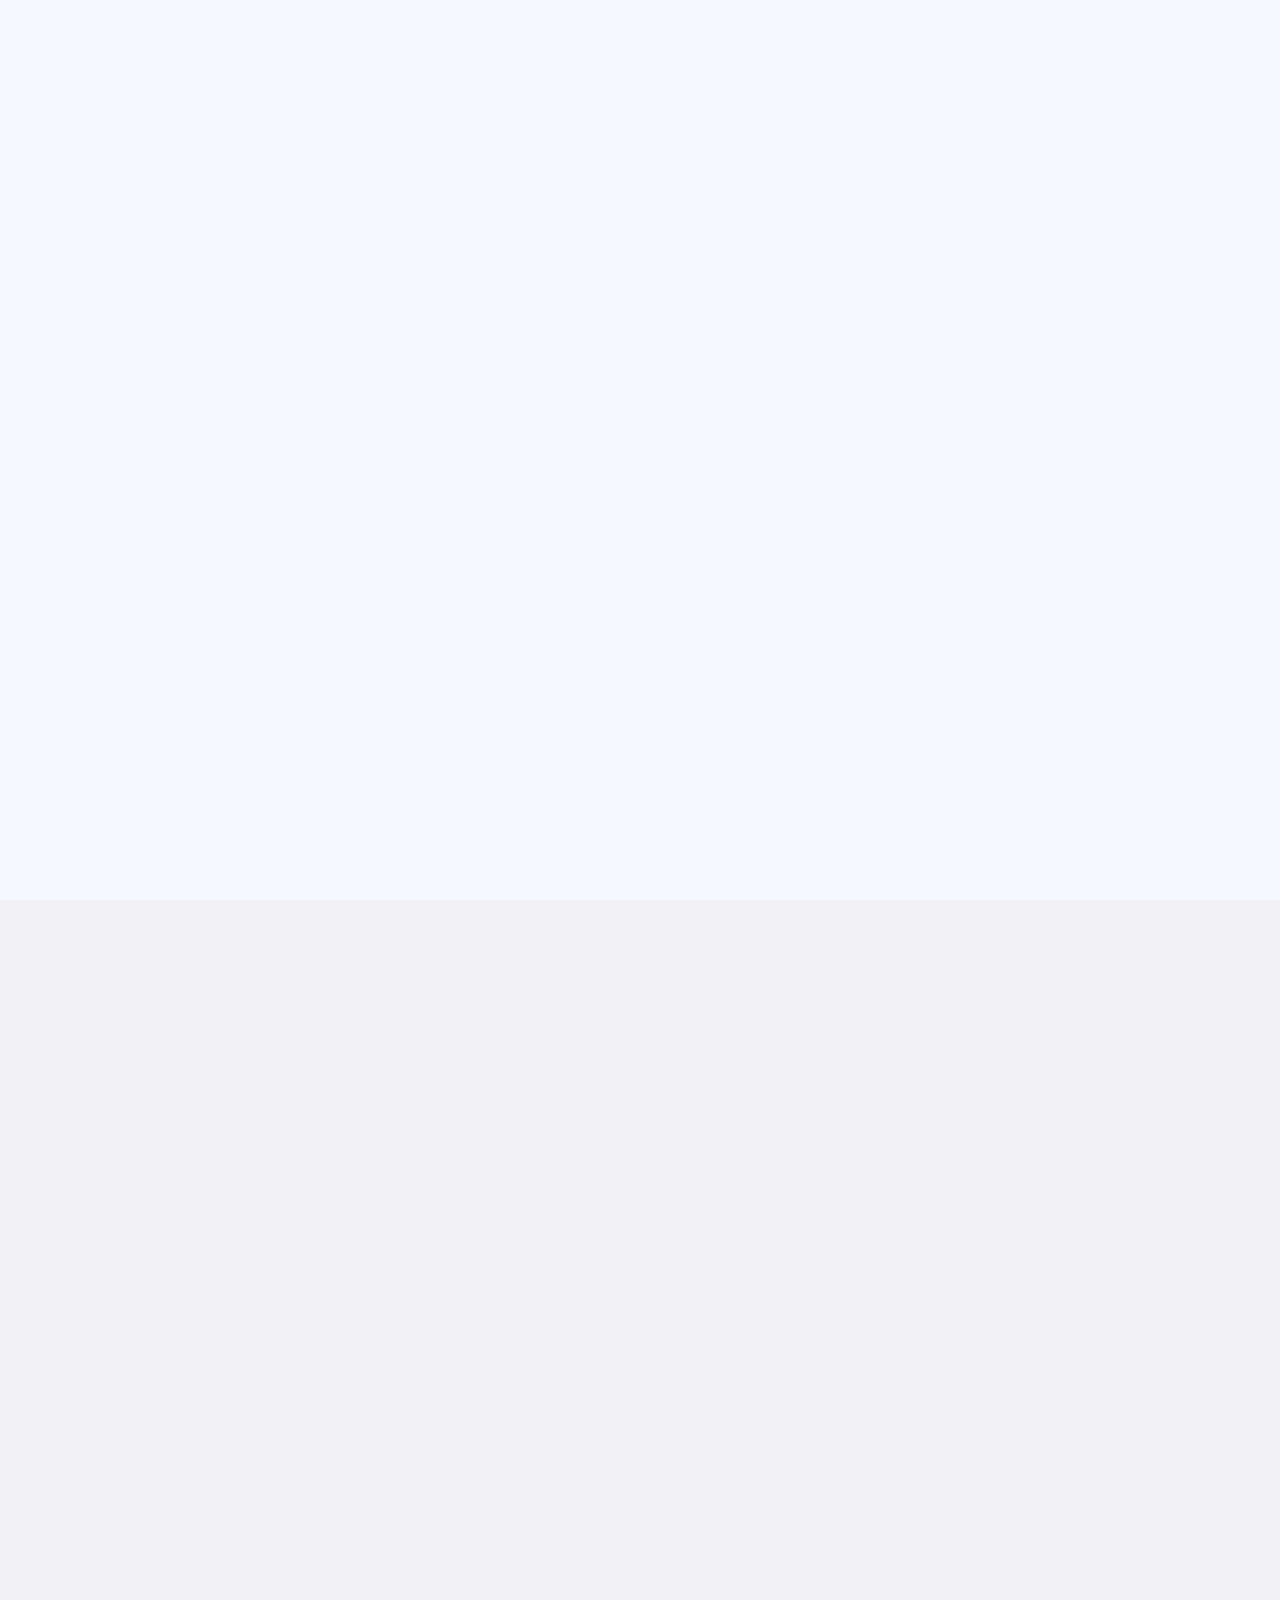
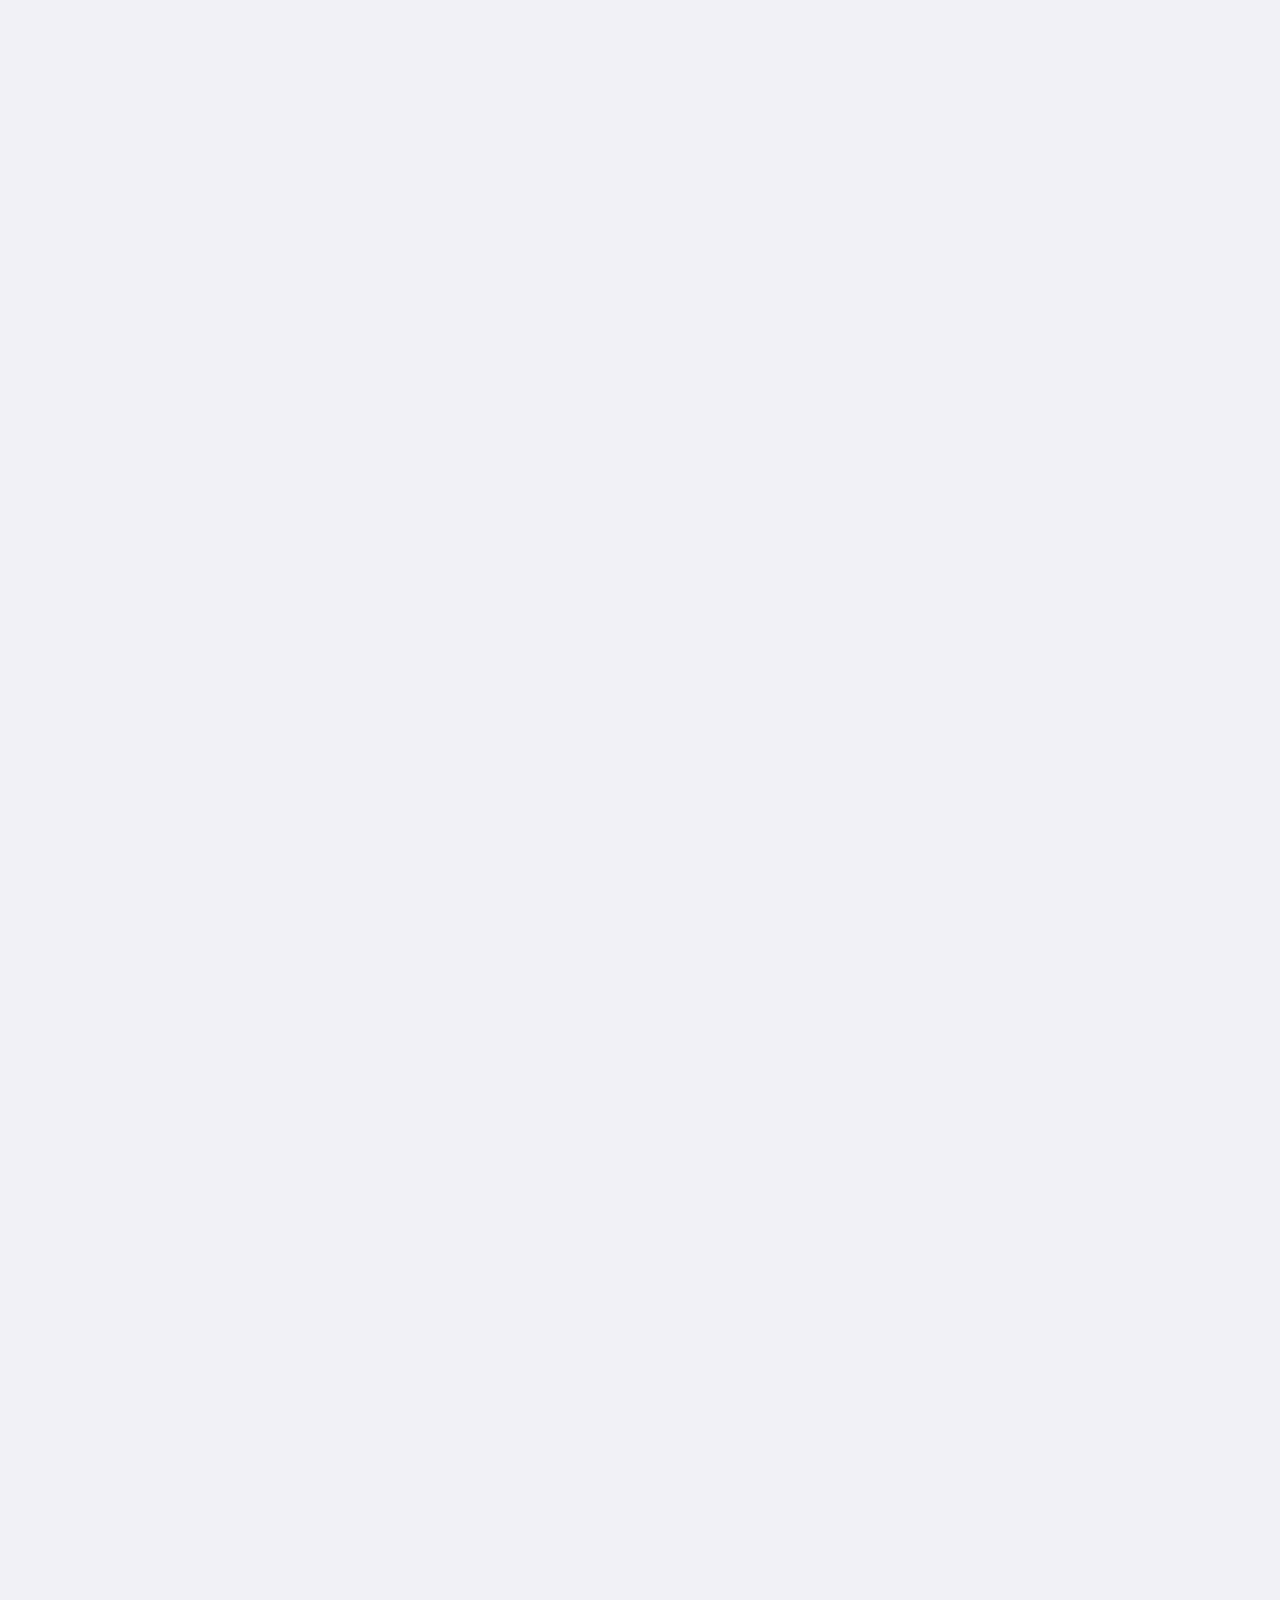
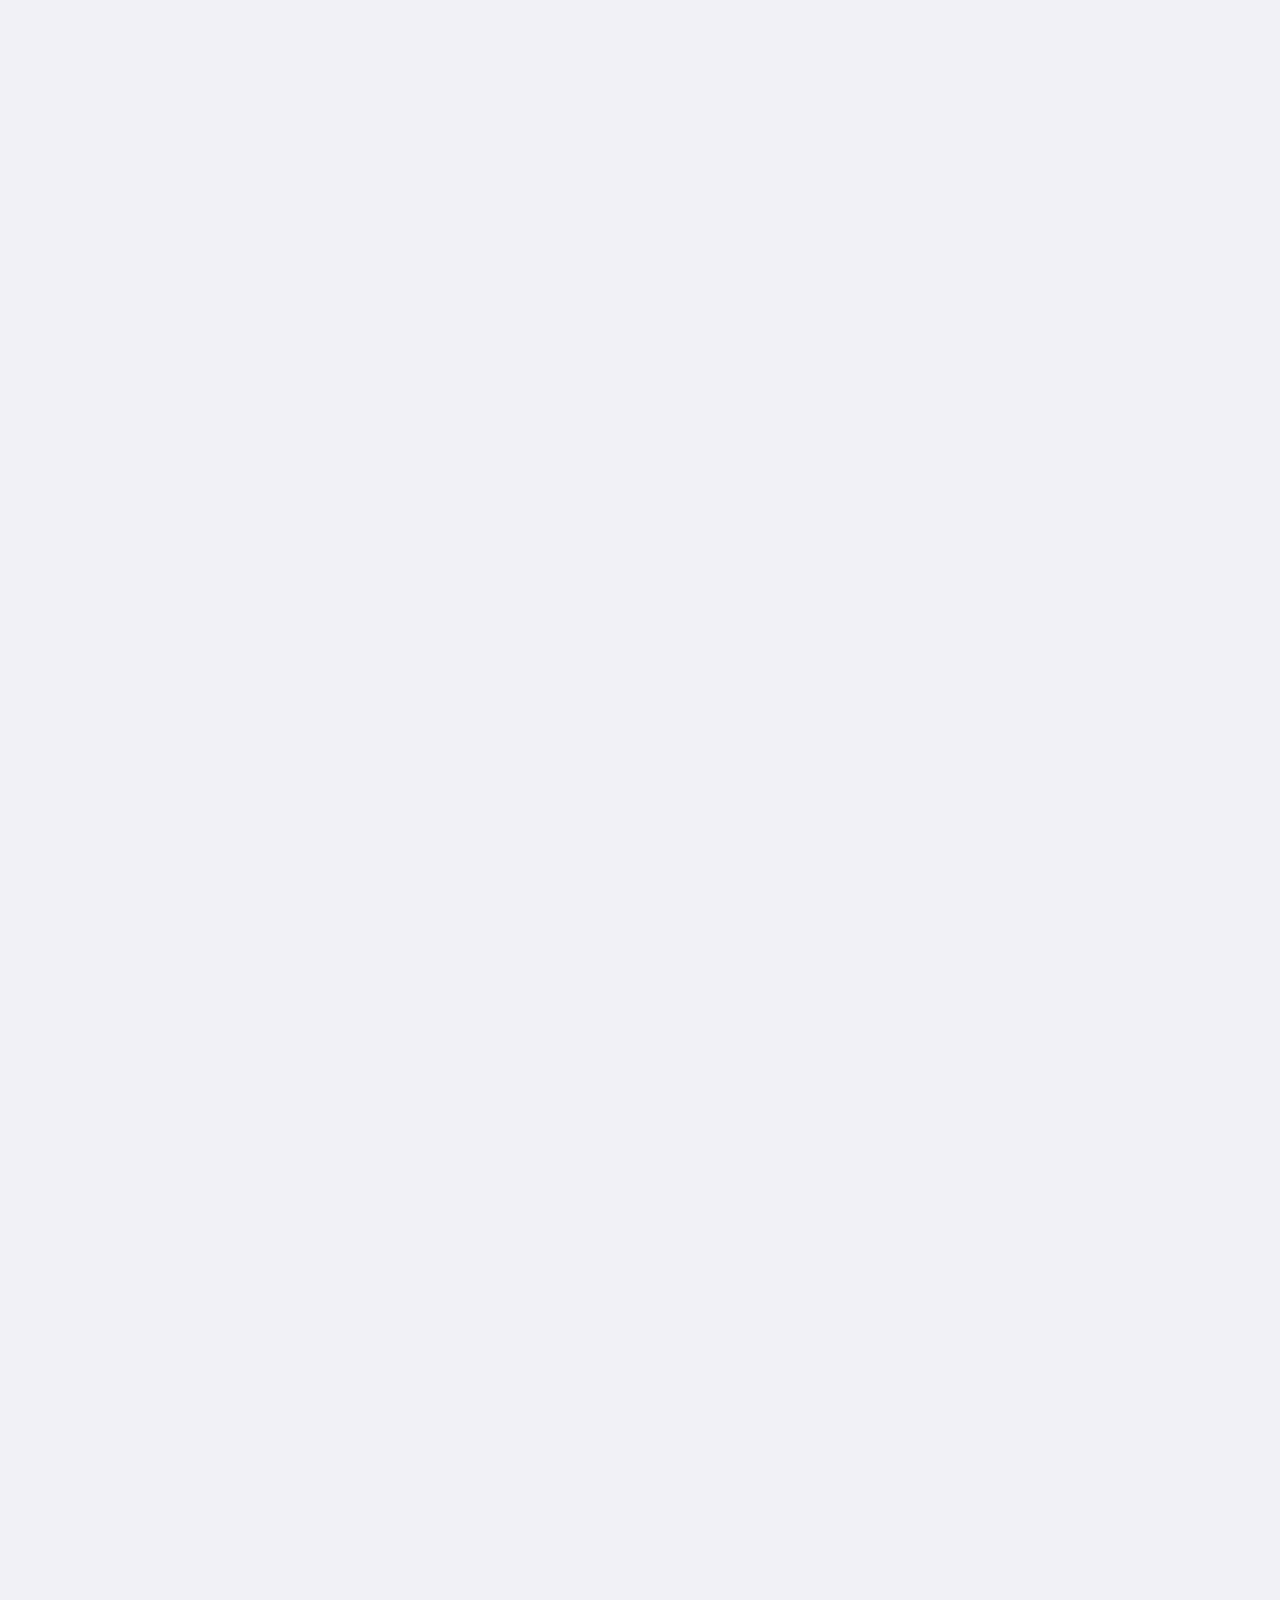
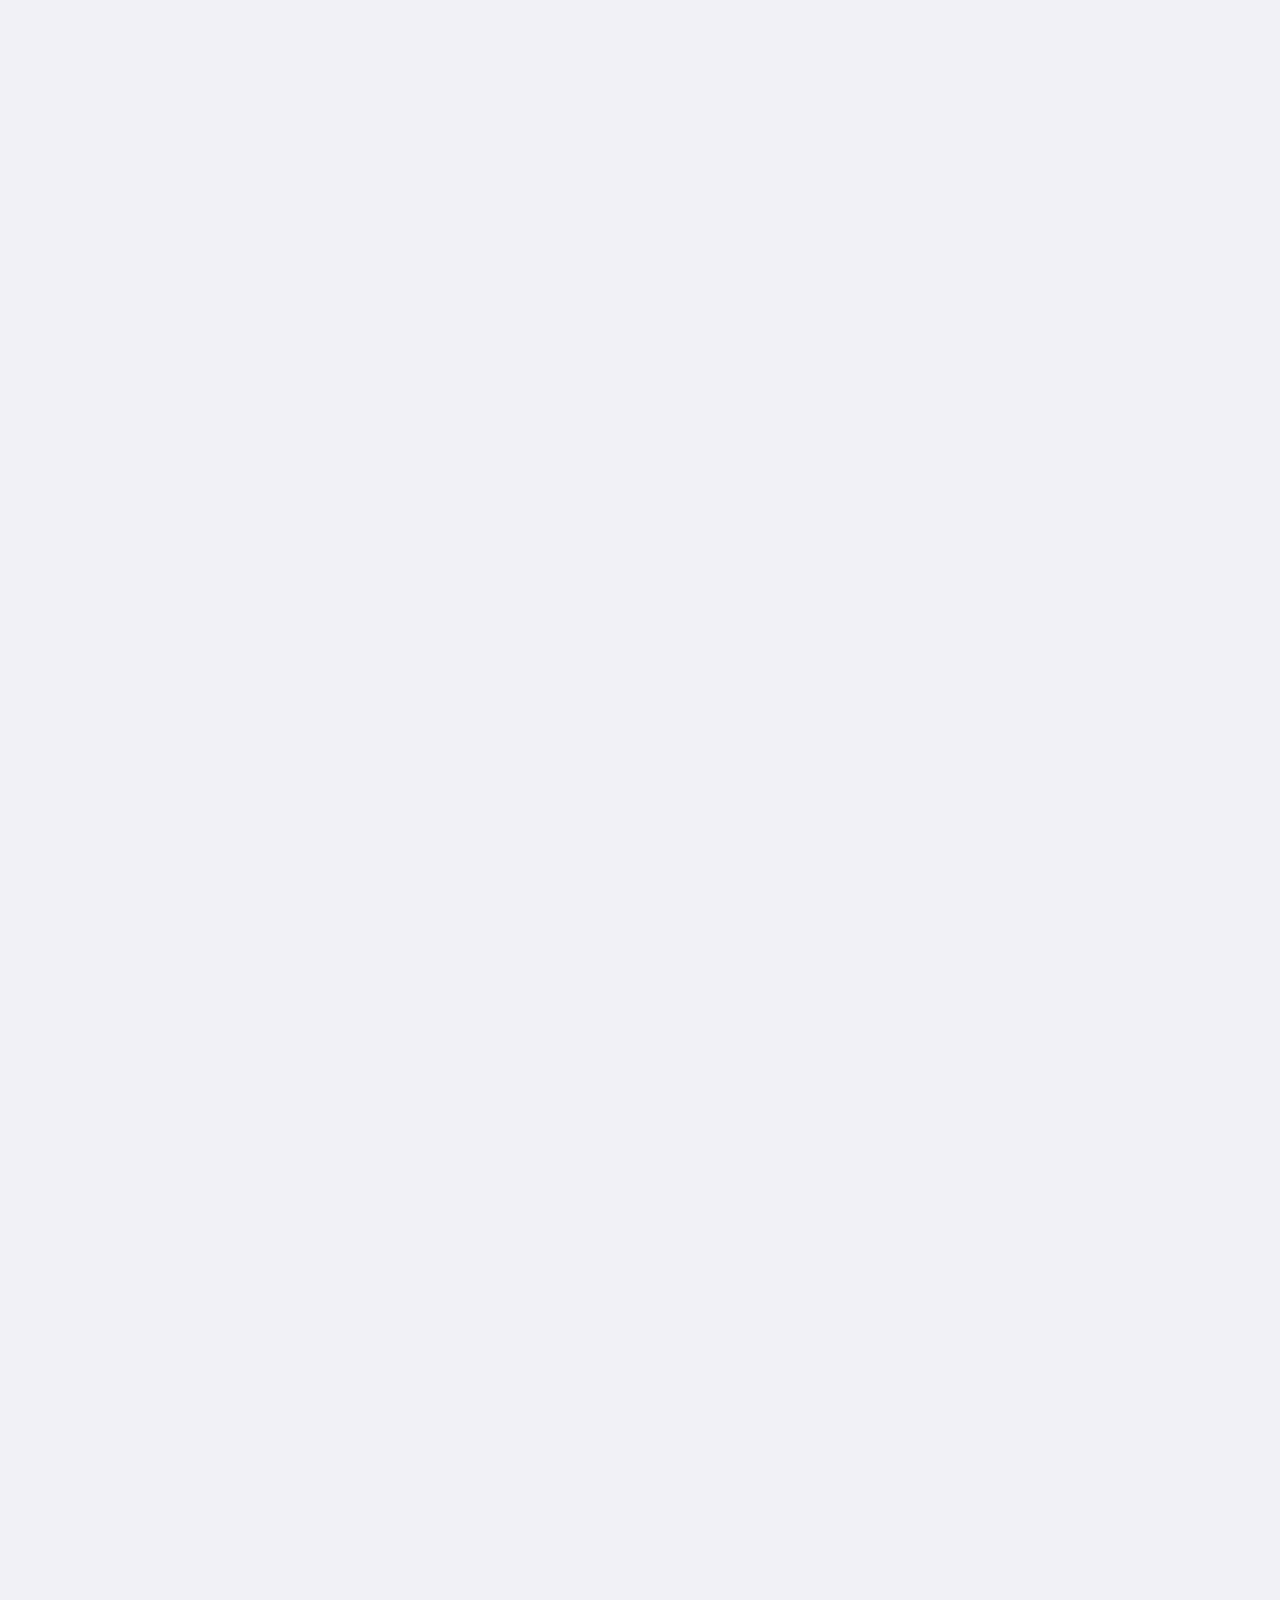
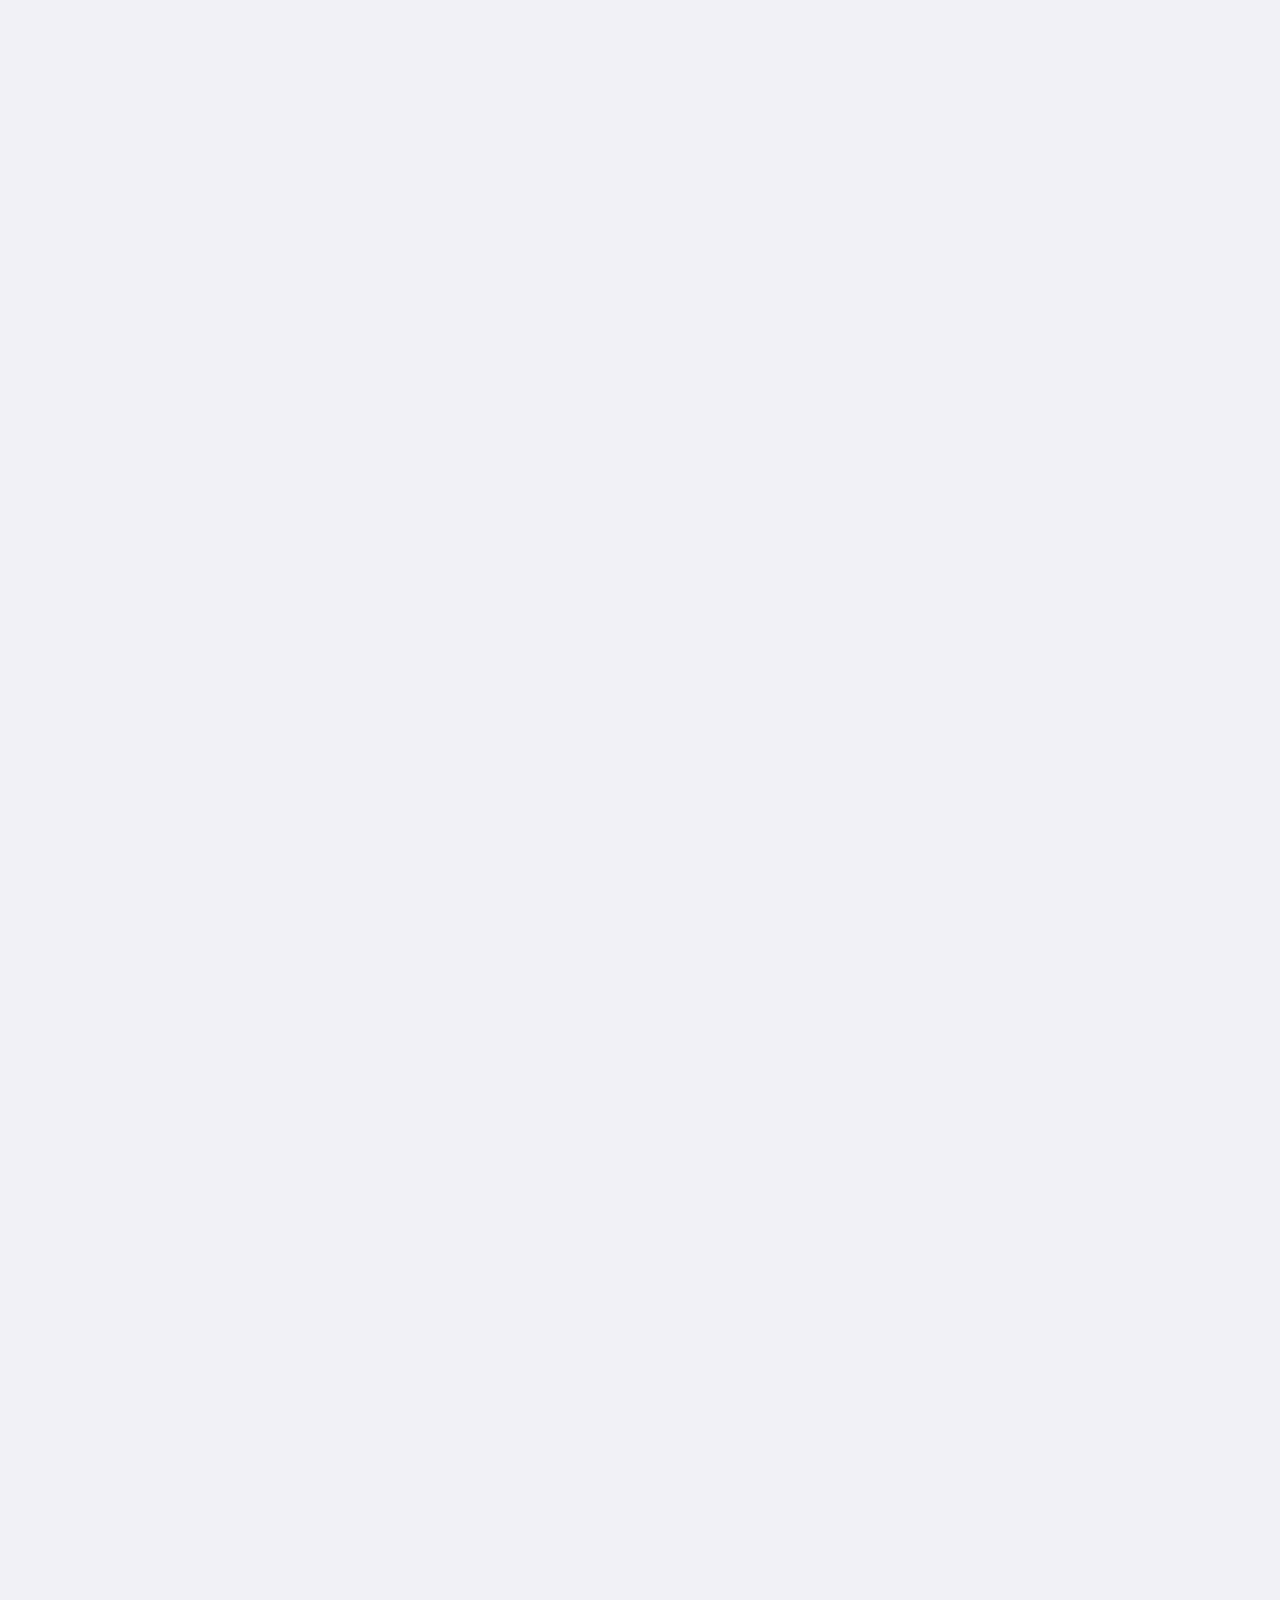
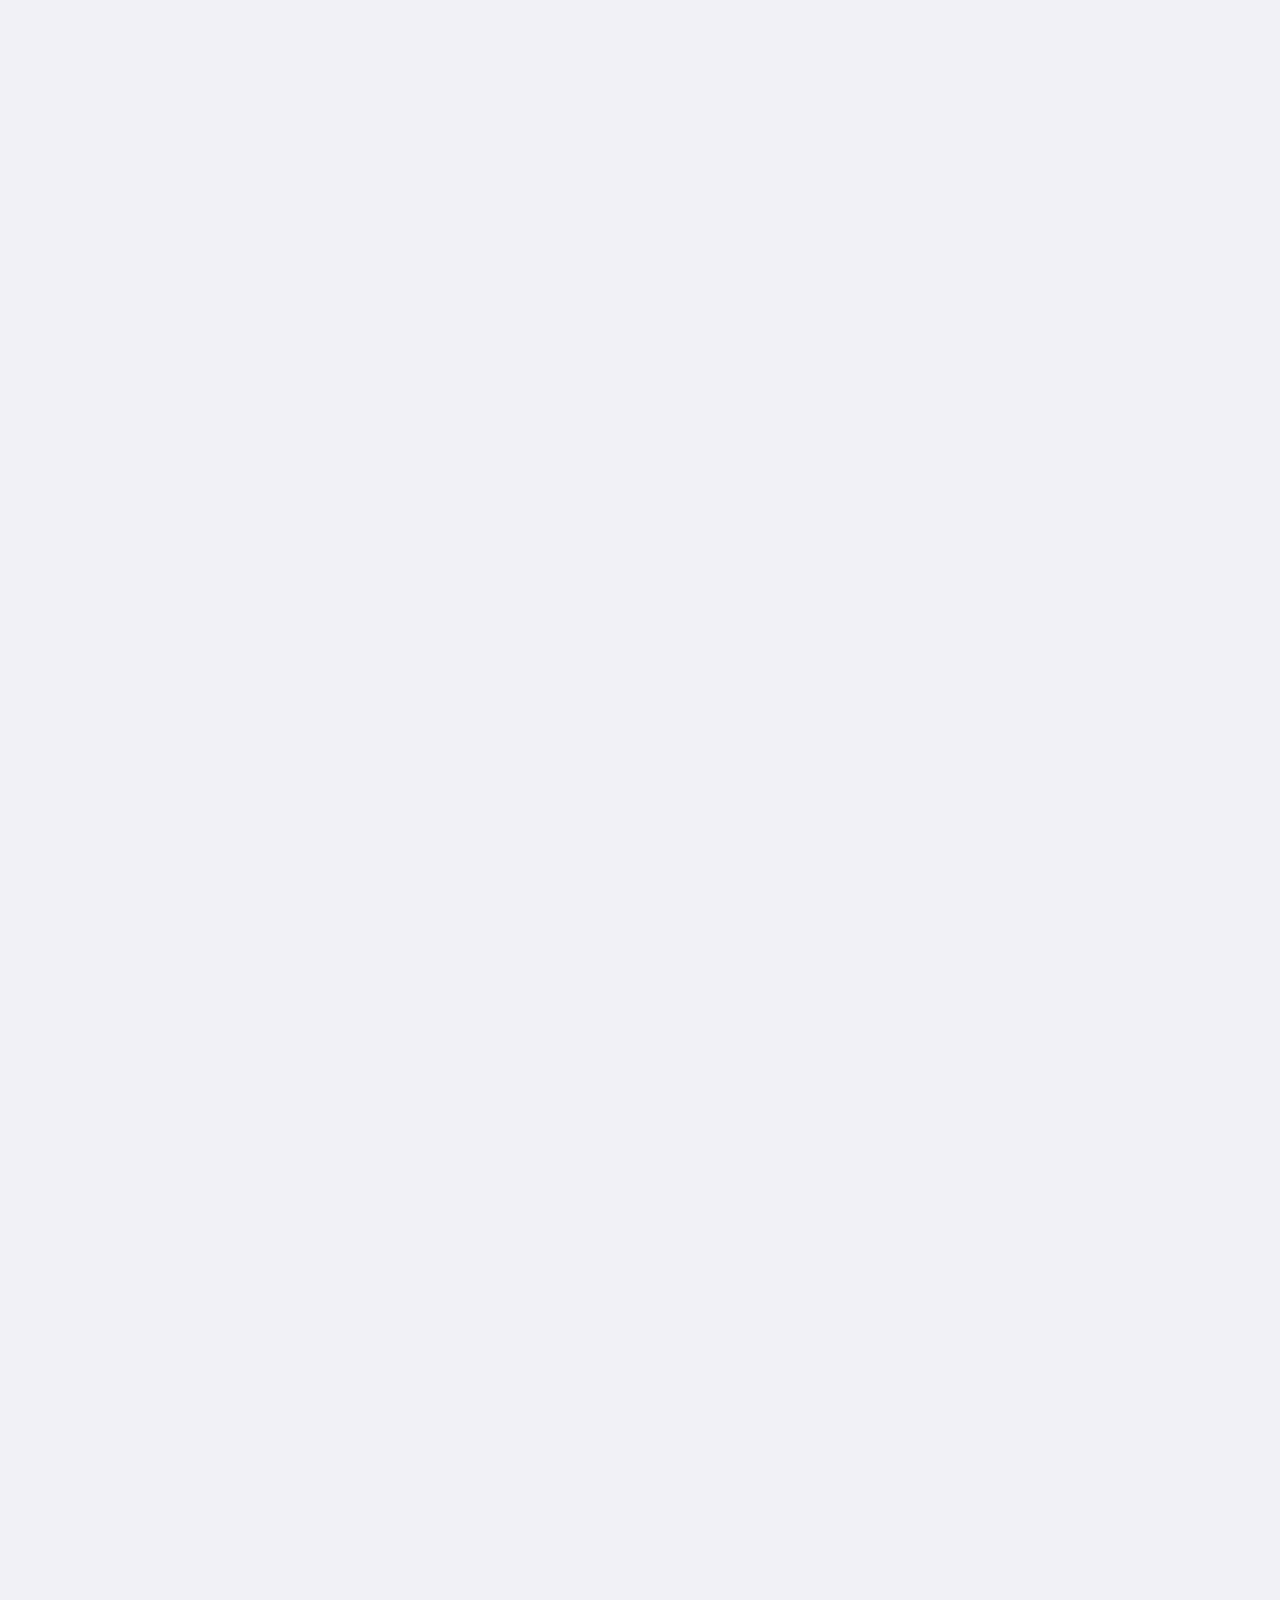
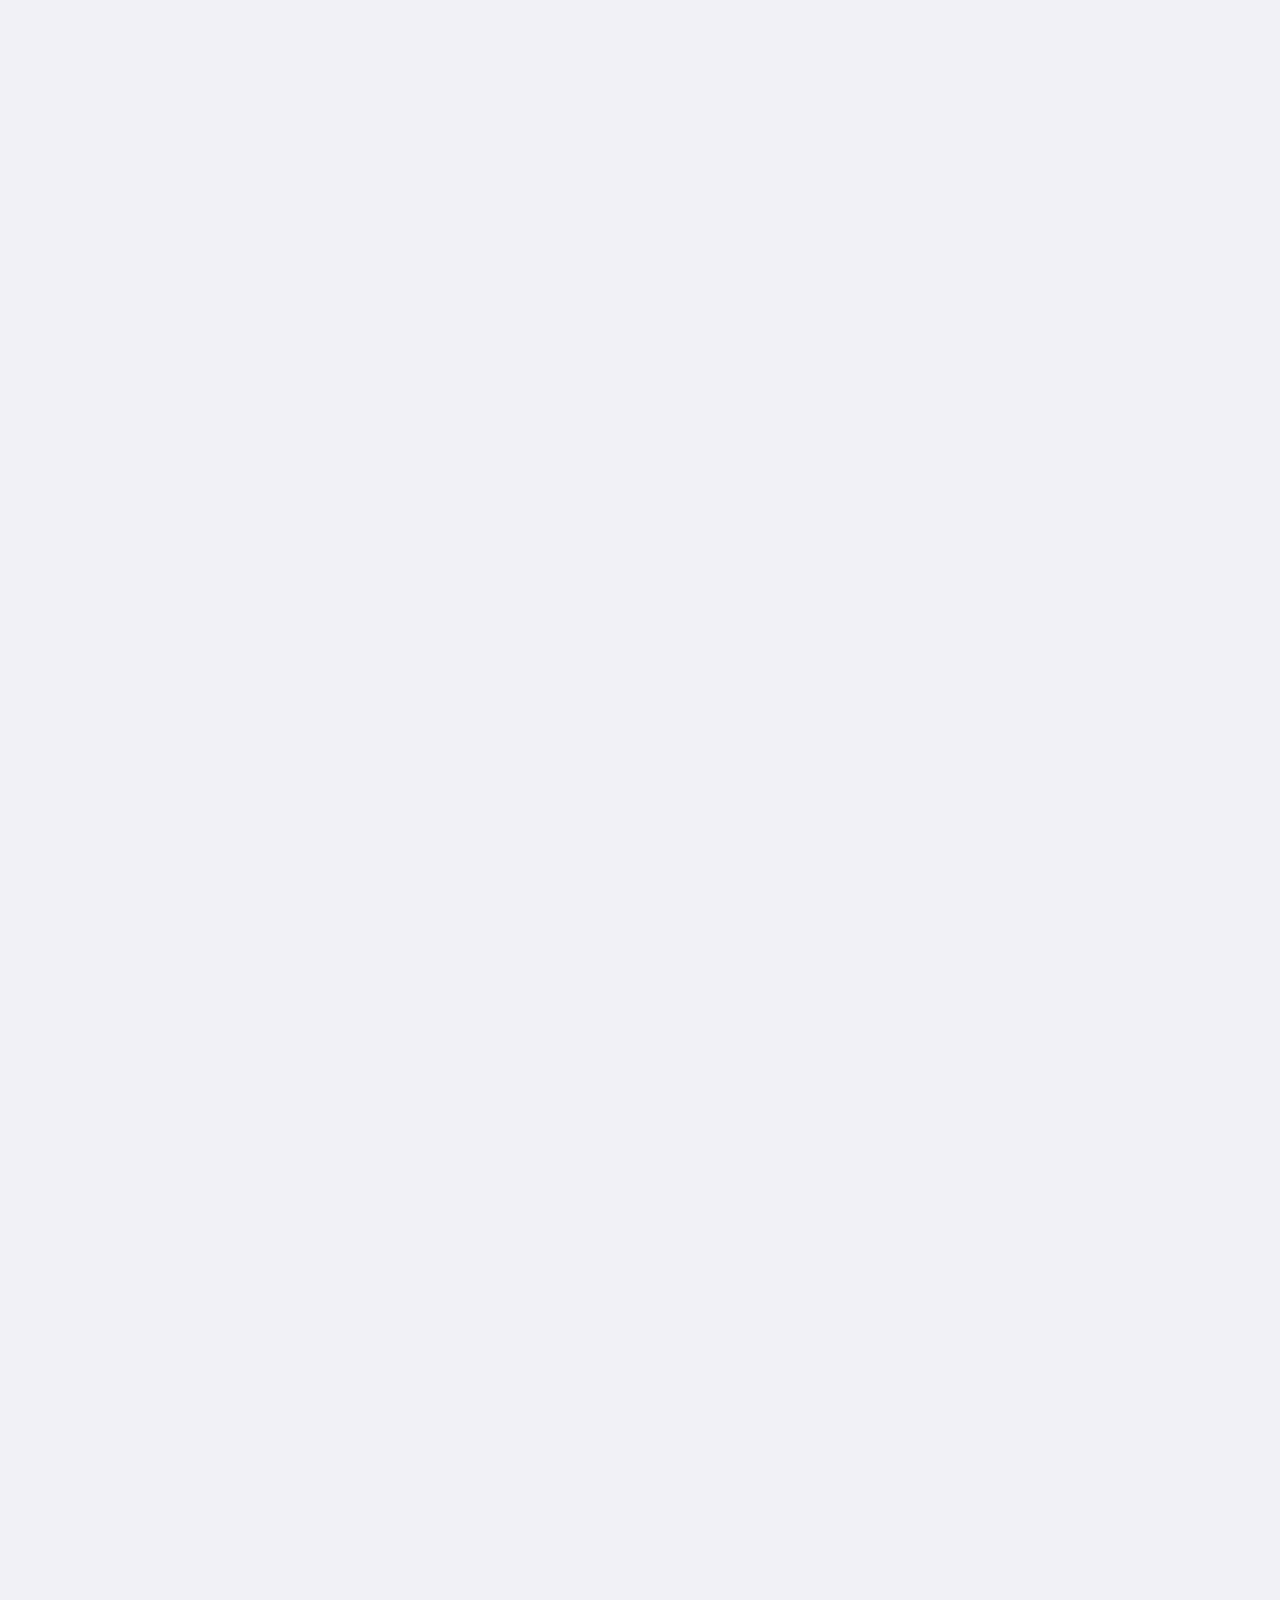
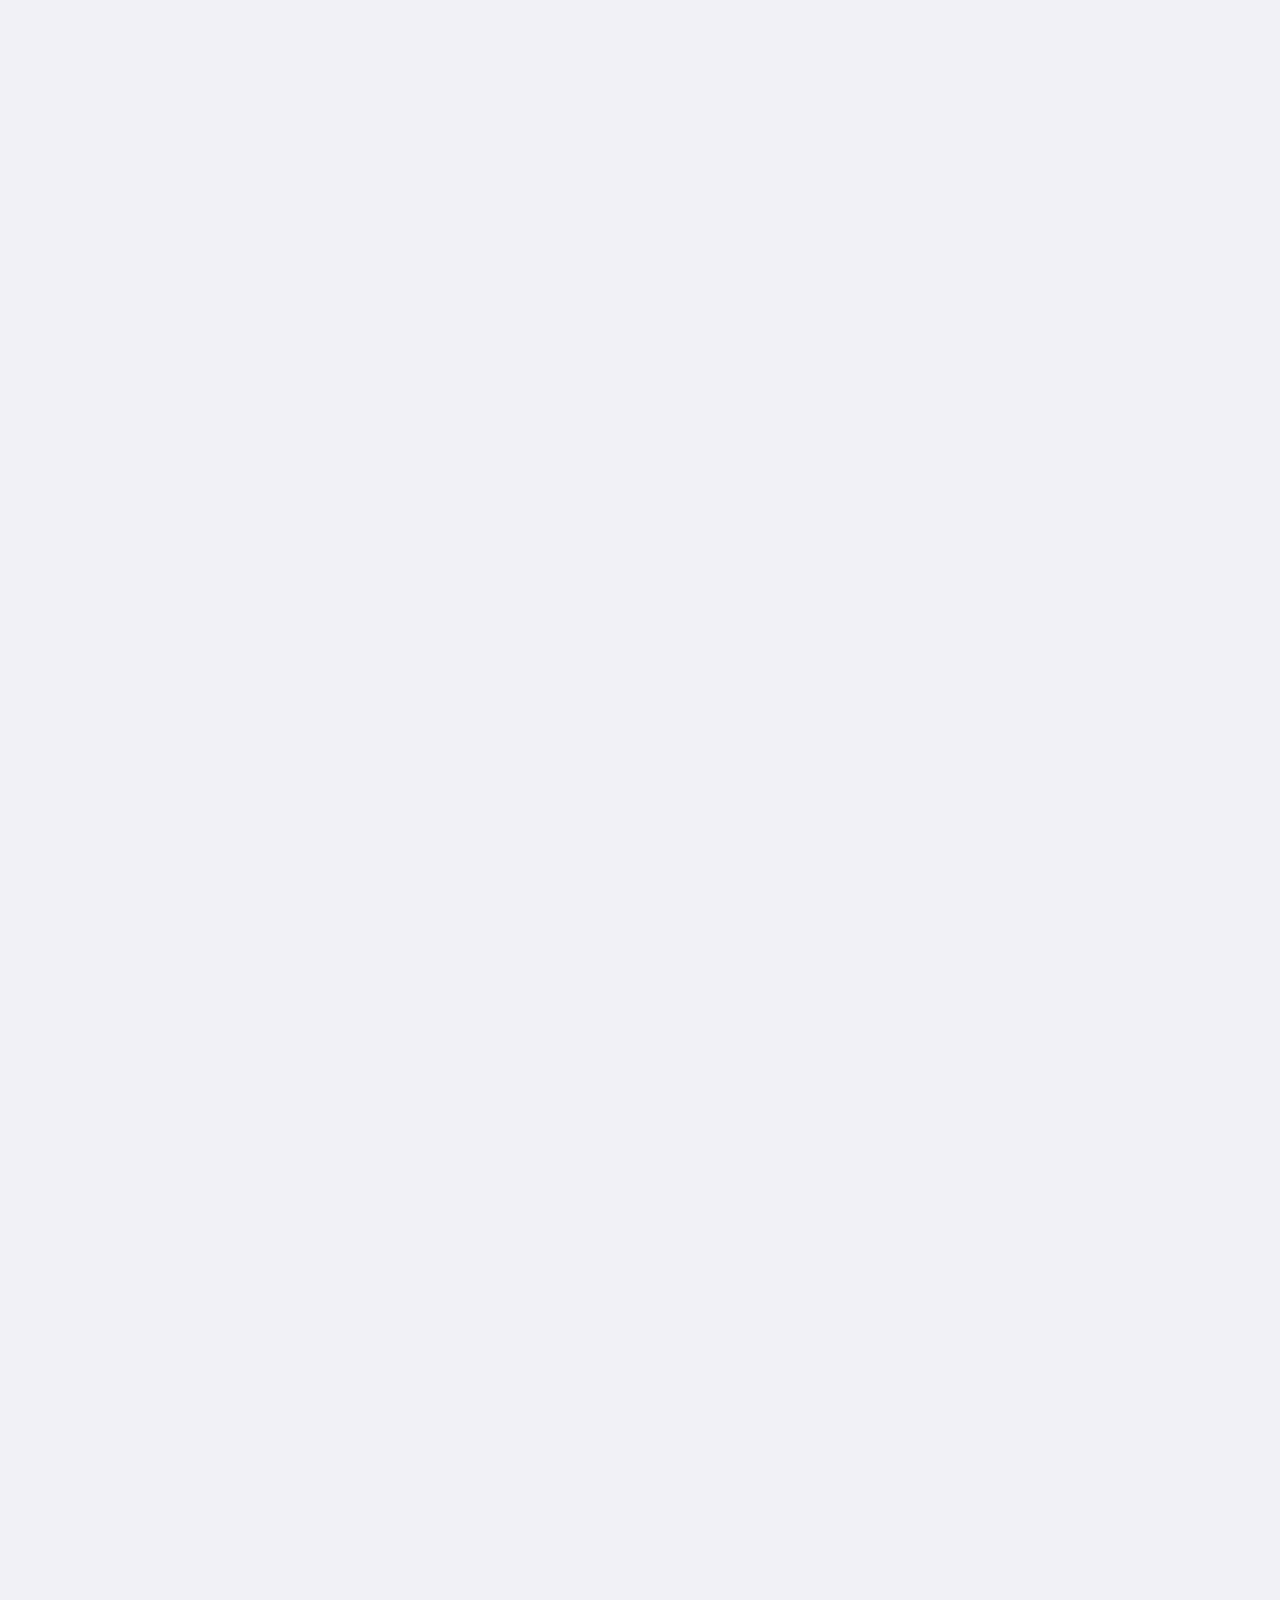
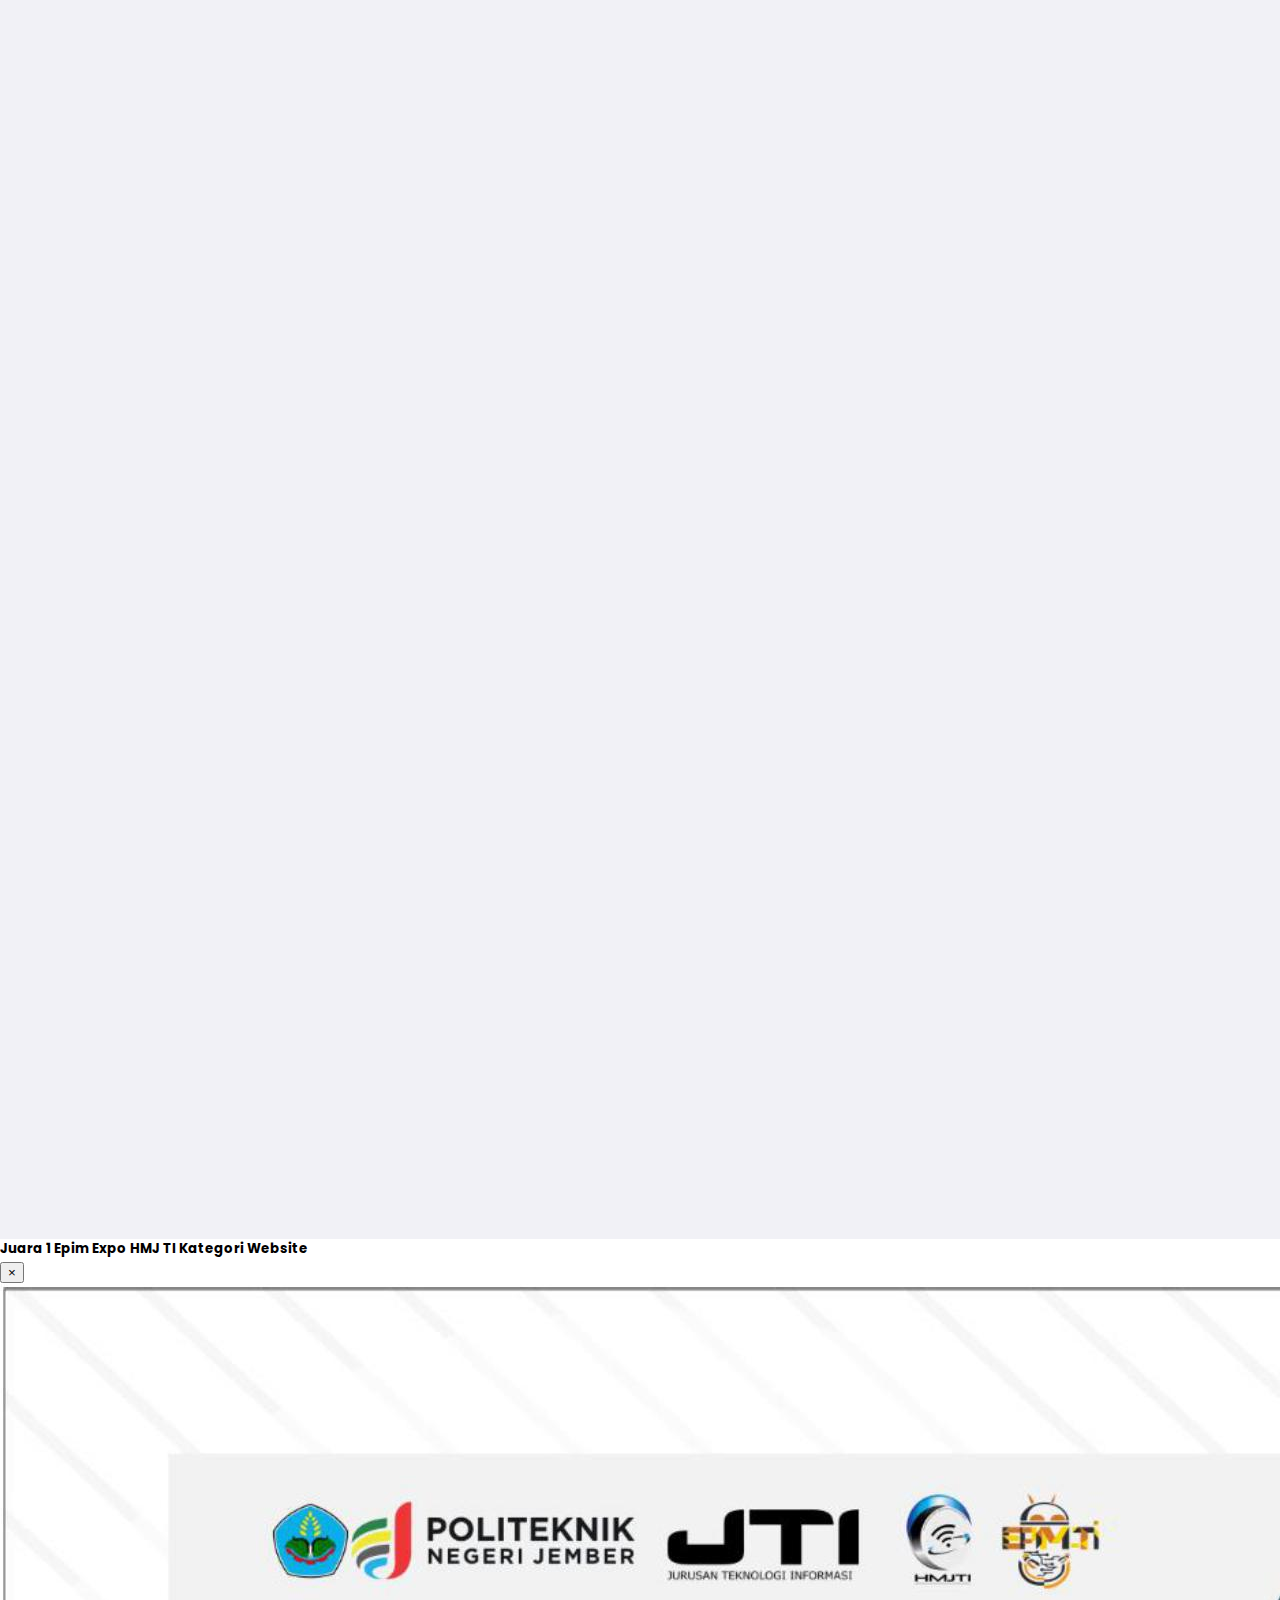
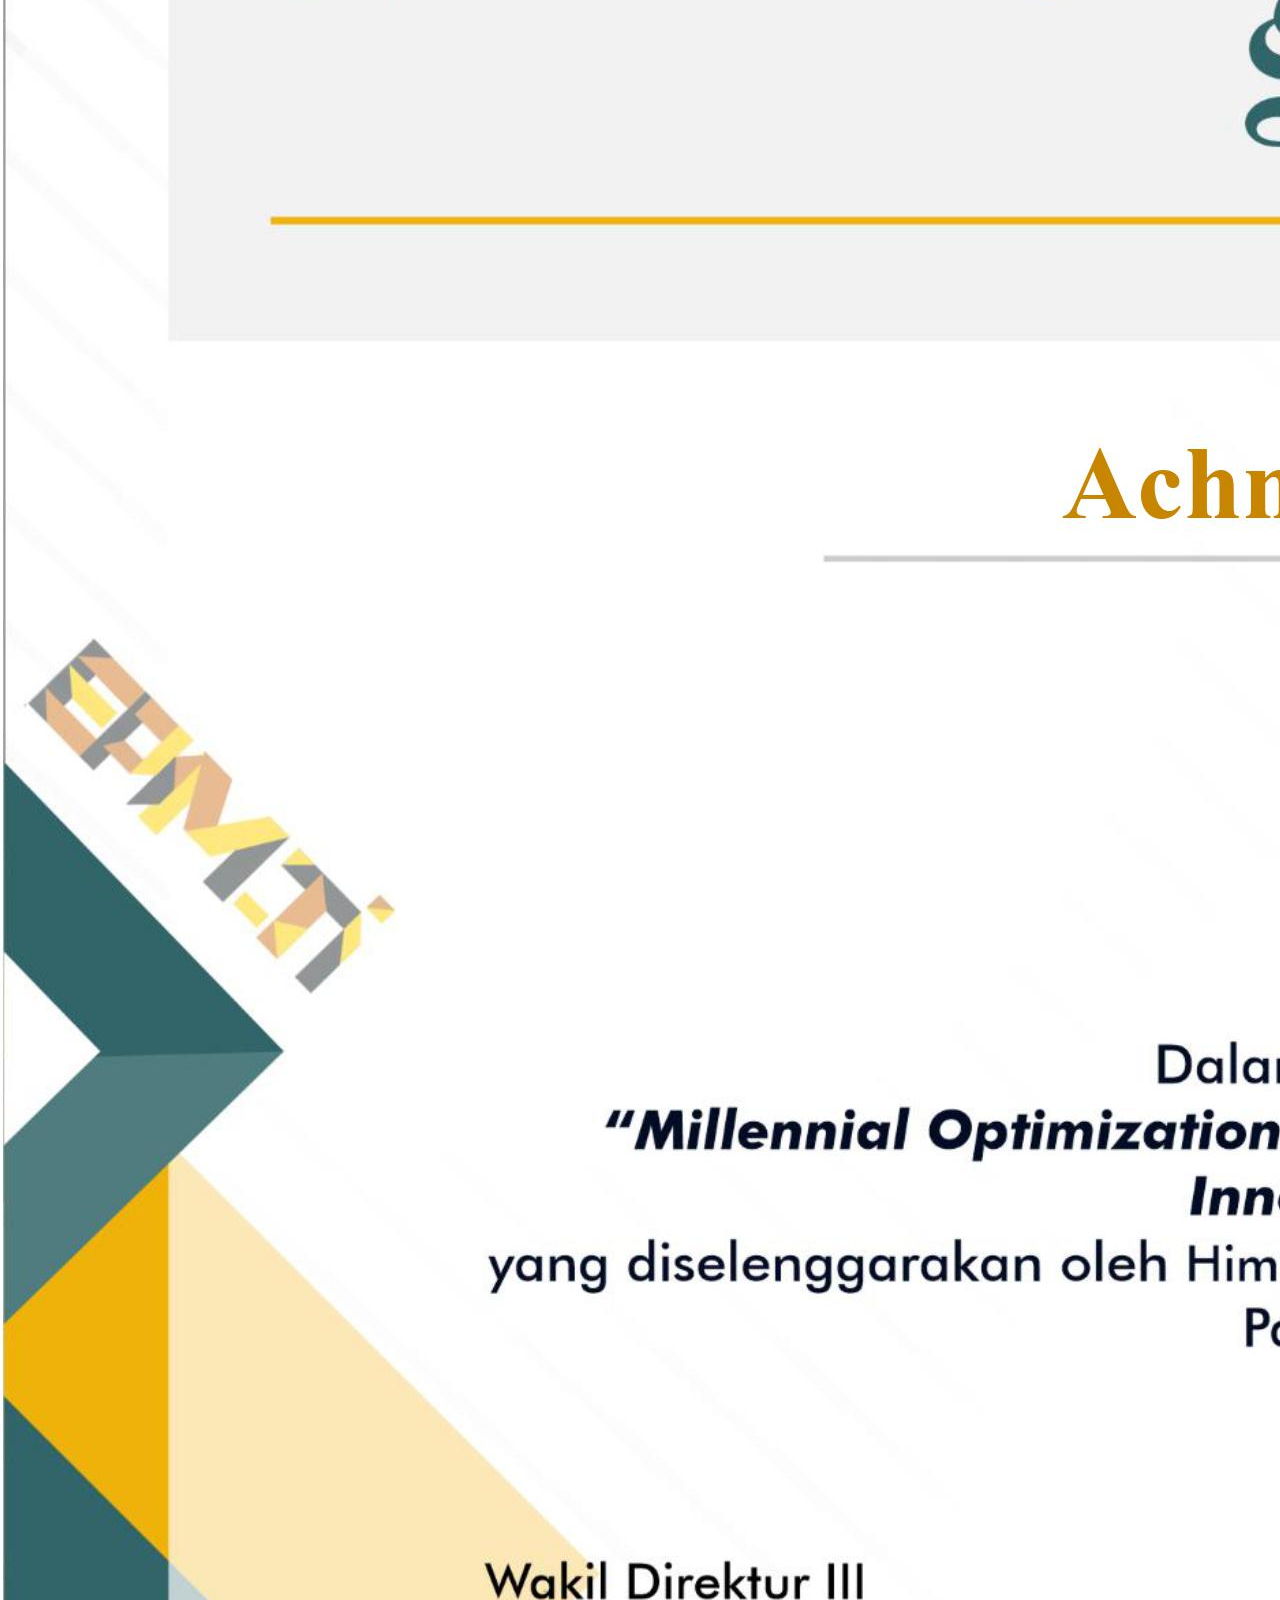
<file: index-id.html>
<!DOCTYPE html>
<html lang="en">
<head>
  <meta charset="UTF-8">
  <meta http-equiv="X-UA-Compatible" content="IE=edge">
  <meta name="viewport" content="width=device-width, initial-scale=1.0">
  <meta name="google-site-verification" content="CUtSH58BqUlfwNggEZk7gMhyVsuj-Tq3g6eZp_9hrh4" />

  <!-- Font -->
  <link href="https://fonts.googleapis.com/css2?family=Poppins:wght@300;400;700&display=swap" rel="stylesheet">

  <!-- Font awesome -->
  <link rel="stylesheet" href="https://cdnjs.cloudflare.com/ajax/libs/font-awesome/4.7.0/css/font-awesome.min.css">

  <!-- Google Api -->
  <script src="https://apis.google.com/js/platform.js"></script>

  <!-- Bootstrap CSS -->
  <link rel="stylesheet" href="https://cdn.jsdelivr.net/npm/bootstrap@4.5.3/dist/css/bootstrap.min.css" integrity="sha384-TX8t27EcRE3e/ihU7zmQxVncDAy5uIKz4rEkgIXeMed4M0jlfIDPvg6uqKI2xXr2" crossorigin="anonymous">

  <link rel="stylesheet" href="./style.css">
  <link rel="icon" type="image/png" href="./img/icon-web.svg">

  <title>Achmad Dinofaldi Firmansyah</title>
</head>
<body>
  <div id="loadingSpinner">
    <div class="spinner-wrapper">
      <div class="spinner-border text-secondary" role="status">
        <span class="sr-only">Loading...</span>
      </div>
    </div>
  </div>
  <nav class="navbar navbar-expand-lg navbar-light fixed-top">
    <div class="container nav">
      <a class="navbar-brand home-btn" href="#home">Achmad Dinofaldi</a>
      <button class="navbar-toggler" type="button" data-toggle="collapse" data-target="#navbarSupportedContent"
        aria-controls="navbarSupportedContent" aria-expanded="false" aria-label="Toggle navigation">
        <span class="navbar-toggler-icon"></span>
      </button>

      <div class="collapse navbar-collapse" id="navbarSupportedContent">
        <ul class="navbar-nav ml-auto">
          <li class="nav-item ml-4">
            <a class="nav-link home-btn active" href="#home">Home</a>
          </li>
          <li class="nav-item ml-4">
            <a class="nav-link about-btn" href="#about">About</a>
          </li>
          <li class="nav-item ml-4">
            <a class="nav-link portfolio-btn" href="#portfolio">Portfolio</a>
          </li>
          <li class="nav-item ml-4">
            <a class="nav-link contact-btn" href="#contact">Contact</a>
          </li>
          <li class="nav-item ml-4">
            <a class="nav-link" href="/">EN</a>
          </li>
        </ul>
      </div>
    </div>
  </nav>
  <div class="home">
    <div class="banner fade-element-up">
      <div class="container">
        <div class="row d-flex align-items-center justify-content-between">
          <div class="col-sm-5 col-10">
            <h1>Hai.. <br> Saya Achmad Dinofaldi Firmansyah</h1>
            <p>Nama Panggilan Saya Aldi, <a href="https://www.linkedin.com/in/achmad-dinofaldi-firmansyah-3b4a69217" target="_blank">LinkedIn Saya</a>, <a href="https://github.com/Bangik">Github Saya</a> </p>
            <a href="https://github.com/Bangik/bangik.github.io/blob/master/cv%20web.pdf" class="btn btn-cta px-4">
              <span class="mr-1">Donwload CV</span>
              <svg width="1em" height="1em" viewBox="0 0 16 16" class="bi bi-person-lines-fill" fill="currentColor"
                xmlns="http://www.w3.org/2000/svg">
                <path fill-rule="evenodd"
                  d="M1 14s-1 0-1-1 1-4 6-4 6 3 6 4-1 1-1 1H1zm5-6a3 3 0 1 0 0-6 3 3 0 0 0 0 6zm7 1.5a.5.5 0 0 1 .5-.5h2a.5.5 0 0 1 0 1h-2a.5.5 0 0 1-.5-.5zm-2-3a.5.5 0 0 1 .5-.5h4a.5.5 0 0 1 0 1h-4a.5.5 0 0 1-.5-.5zm0-3a.5.5 0 0 1 .5-.5h4a.5.5 0 0 1 0 1h-4a.5.5 0 0 1-.5-.5zm2 9a.5.5 0 0 1 .5-.5h2a.5.5 0 0 1 0 1h-2a.5.5 0 0 1-.5-.5z" />
              </svg>
            </a>
          </div>
          <div class="col-6 d-none d-sm-block">
            <img class="img-fluid " src="./img/undraw_profile_6l1l.png" alt="hero-banner">
          </div>
        </div>
      </div>
    </div>
    <div class="container about-me">
      <div class="about-info fade-element-up d-flex justify-content-center">
        <div class="row justify-content-between align-items-center">
          <div class="col-sm-5 col-10 info-img">
            <img src="./img/about-me.svg" class="img-fluid" alt="">
          </div>
          <div class="col-sm-6 col-12 info-description">
            <h1>Tentang Saya</h1>
            <p>Nama Saya Achmad Dinofaldi Firmansyah, saya kuliah di Politeknik Negeri Jember, jurusan Teknologi Informasi, program studi Teknik Informatika Internasional. Saya saat ini menempuh semester 7. Saya memiliki pengalaman di website desain dan development serta sedikit pengalaman di development aplikasi dekstop dan aplikasi mobile. Saya menguasai beberapa bahasa pemograman seperti Javascript, PHP, Java, Kotlin dan Python pada level dasar dan menengah.<br> Saya saat ini fokus pada pengembangan website menggunakan framework Bootstrap dan Laravel. Saya senang berbicara dengan anda tentang bidang saya. Jangan ragu untuk menghubungi saya, silahkan tulis email dan ide project anda</p>
          </div>
        </div>
      </div>
    </div>
    <div class="partner fade-element-up">
      <div class="container">
        <div class="row">
          <div class="col-12 text-center">
            <p class="partner-text text-muted">Kampus Saya:</p>
          </div>
          <div class="col-8 d-flex align-items-center justify-content-center m-auto">
            <img class="img-fluid" src="./img/campus-logo.png" alt="img" width="500">
          </div>
        </div>
      </div>
    </div>
    <div class="testimonial fade-element-up">
      <div class="container">
        <div class="row justify-content-center">
          <div class="col-sm-5 col-12 text-center">
            <h3>Pencapaian Saya</h3>
          </div>
        </div>
        <div class="row">
          <div class="col-sm-3">
            <div class="card card-testimonial text-center d-flex justify-content-center" data-toggle="modal" data-target="#modal-achieve-1" style="cursor: pointer;">
              <p class="quote-text">"Juara 1 Epim Expo HMJ TI Kategori Website"</p>
            </div>
          </div>
          <div class="col-sm-3">
            <div class="card card-testimonial text-center d-flex justify-content-center" data-toggle="modal" data-target="#modal-achieve-2" style="cursor: pointer;">
              <p class="quote-text">"Juara 1 TCP IT se Jawa Timur"</p>
            </div>
          </div>
          <div class="col-sm-3">
            <div class="card card-testimonial text-center d-flex justify-content-center" data-toggle="modal" data-target="#modal-achieve-3" style="cursor: pointer;">
              <p class="quote-text">"Juara Harapan 1 Expo Produk IT JTI Polije"</p>
            </div>
          </div>
          <div class="col-sm-3">
            <div class="card card-testimonial text-center d-flex justify-content-center" data-toggle="modal" data-target="#modal-achieve-4" style="cursor: pointer;">
              <p class="quote-text">"Finalis KMIPN Tahun 2021"</p>
            </div>
          </div>
        </div>
      </div>
    </div>
    <div class="check-portfolio container fade-element-up portfolio-me">
      <div class="row">
        <div class="col-sm-6 col-10 title">
          <h1 class="m-0">Portofolio Saya</h1>
          <small>Cek Portofolio saya yang luar biasa</small>
          <hr>
        </div>
      </div>
      <div class="row">
        <div class="col-12 col-sm-6 col-lg-4 mt-4 portfolio-item">
          <a type="button" class="link-a" data-toggle="modal" data-target="#modal-port-8">
            <div class="portfolio-image">
              <img src="./img/port-8.png" alt="img" class="img-fluid" />
            </div>
            <div class="description">
              <h5><b>Deteksi Tingkat Keparahan Diabetic Retinopathy</b></h5>
            </div>
          </a>
        </div>
        <div class="col-12 col-sm-6 col-lg-4 mt-4 portfolio-item">
          <a type="button" class="link-a" data-toggle="modal" data-target="#modal-port-9">
            <div class="portfolio-image">
              <img src="./img/port-9.png" alt="img" class="img-fluid" />
            </div>
            <div class="description">
              <h5><b>Sistem Informasi Absensi dengan Geolocation</b></h5>
            </div>
          </a>
        </div>
        <div class="col-12 col-sm-6 col-lg-4 mt-4 portfolio-item">
          <a type="button" class="link-a" data-toggle="modal" data-target="#modal-port-1">
            <div class="portfolio-image">
              <img src="./img/port-1.png" alt="img" class="img-fluid" />
            </div>
            <div class="description">
              <h5><b>Sistem Informasi Layanan dan Jasa (Packclese)</b></h5>
            </div>
          </a>
        </div>
        <div class="col-12 col-sm-6 col-lg-4 mt-4 portfolio-item">
          <a type="button" class="link-a" data-toggle="modal" data-target="#modal-port-2">
            <div class="portfolio-image">
              <img src="./img/port-2.png" alt="img" class="img-fluid" />
            </div>
            <div class="description">
              <h5><b>Sistem Informasi Profile Organisasi (HMJ TI Polije)</b></h5>
            </div>
          </a>
        </div>
        <div class="col-12 col-sm-6 col-lg-4 mt-4 portfolio-item">
          <a type="button" class="link-a" data-toggle="modal" data-target="#modal-port-3">
              <div class="portfolio-image">
                <img src="./img/port-3.png" alt="img" class="img-fluid" />
              </div>
              <div class="description">
                <h5><b>Sistem Informasi Profile dan Manajemen Organisasi</b></h5>                
              </div>
            </a>
        </div>
        <div class="col-12 col-sm-6 col-lg-4 mt-4 portfolio-item">
          <a type="button" class="link-a" data-toggle="modal" data-target="#modal-port-4">
              <div class="portfolio-image">
                <img src="./img/port-4.png" alt="img" class="img-fluid" />
              </div>
              <div class="description">
                <h5><b>Sistem Informasi Expo Produk IT (EPIM)</b></h5>                
              </div>
            </a>
        </div>
        <div class="col-12 col-sm-6 col-lg-4 mt-4 portfolio-item">
          <a type="button" class="link-a" data-toggle="modal" data-target="#modal-port-5">
              <div class="portfolio-image">
                <img src="./img/port-5.png" alt="img" class="img-fluid" />
              </div>
              <div class="description">
                <h5><b>Sistem Informasi Geografis Pemetaan Kebun</b></h5>                
              </div>
            </a>
        </div>
        <div class="col-12 col-sm-6 col-lg-4 mt-4 portfolio-item">
          <a type="button" class="link-a" data-toggle="modal" data-target="#modal-port-6">
              <div class="portfolio-image">
                <img src="./img/port-6.png" alt="img" class="img-fluid" />
              </div>
              <div class="description">
                <h5><b>Sistem Otomasi Penyortiran Mutu Tomat</b></h5>                
              </div>
            </a>
        </div>
		<div class="col-12 col-sm-6 col-lg-4 mt-4 portfolio-item">
          <a type="button" class="link-a" data-toggle="modal" data-target="#modal-port-7">
              <div class="portfolio-image">
                <img src="./img/port-7.png" alt="img" class="img-fluid" />
              </div>
              <div class="description">
                <h5><b>SI Profile SMK Plus Nurul Ulum Panti Jember</b></h5>                
              </div>
            </a>
        </div>
      </div>
    </div>
    <div class="container contact-me">
      <div class="row fade-element-up selling-word">
        <div class="col-9">
          <h3 class="title">Kontak Saya</h3>
        </div>
      </div>
      <div class="row d-flex align-items-center justify-content-center fade-element-up">
        <div class="col-sm-6 col-12 contact-info mb-4" >
          <form method="post" action="#">
            <div class="form-group">
              <label for="exampleInputEmail1">Name</label>
              <input type="text" class="form-control" name="name" required>
            </div>
            <div class="form-group">
              <label for="exampleInputEmail1">Email address</label>
              <input type="email" class="form-control" id="exampleInputEmail1" aria-describedby="emailHelp" name="email" required>
            </div>
            <div class="form-group">
              <label for="exampleFormControlTextarea1">Message</label>
              <textarea class="form-control" id="exampleFormControlTextarea1" rows="3" name="message"></textarea required>
            </div>
            <button type="submit" class="btn btn-cta">Send</button>
          </form>
        </div>
        <div class="col-sm-6 col-12 mb-4">
          <div class="card mb-2 card-profile">
            <div class="card-body">
              <div class="row">
                <div class="col-sm-3">
                  <img src="./img/user.png" alt="img" width="88" height="88" class="rounded-circle img-thumnail">
                </div>
                <div class="col-sm-9">
                  <h6>Achmad Dinofaldi Firmansyah</h6>
                  <div class="g-ytsubscribe" data-channelid="UCYg8UWHcaXRxrpVks3VTgDA" data-layout="default" data-count="default"></div>
                </div>
              </div>
            </div>
          </div>
          <div class="card mb-2 card-profile">
            <div class="card-body">
              <div class="row">
                <div class="col-sm-3">
                  <img src="./img/user.png" alt="img" width="88" height="88" class="rounded-circle img-thumnail">
                </div>
                <div class="col-sm-9">
                  <h6>Aldi Firmansyah</h6>
                  <a href="https://www.instagram.com/aldi_frmnsyah/" class="btn btn-primary" target="_blank"><i class="fa fa-instagram"></i> Follow</a>
                </div>
              </div>
            </div>
          </div>
          <div class="card mb-2 card-profile">
            <div class="card-body">
              <div class="row">
                <div class="col-sm-3">
                  <img src="./img/pawangcode.png" alt="img" width="88" height="88" class="rounded-circle img-thumnail">
                </div>
                <div class="col-sm-9">
                  <h6>Admin Pawang Code</h6>
                  <a href="https://www.instagram.com/pawangcode/" class="btn btn-primary"><i class="fa fa-instagram"></i> Follow</a>
                </div>
              </div>
            </div>
          </div>
        </div>
      </div>
    </div>
  </div>

  <div class="modal fade" tabindex="-1" role="dialog" id="modal-achieve-1" aria-labelledby="modal-achieve-1" aria-hidden="true">
    <div class="modal-dialog" role="document">
      <div class="modal-content">
        <div class="modal-header">
          <h5 class="modal-title">Juara 1 Epim Expo HMJ TI Kategori Website</h5>
          <button type="button" class="close" data-dismiss="modal" aria-label="Close">
            <span aria-hidden="true">&times;</span>
          </button>
        </div>
        <div class="modal-body">
          <img src="./img/achieve-1.jpg" alt="img" class="img-fluid" />
        </div>
        <div class="modal-footer">
          <button type="button" class="btn btn-secondary" data-dismiss="modal">Tutup</button>
        </div>
      </div>
    </div>
  </div>

  <div class="modal fade" tabindex="-1" role="dialog" id="modal-achieve-2" aria-labelledby="modal-achieve-2" aria-hidden="true">
    <div class="modal-dialog" role="document">
      <div class="modal-content">
        <div class="modal-header">
          <h5 class="modal-title">Juara 1 TCP IT se Jawa Timur</h5>
          <button type="button" class="close" data-dismiss="modal" aria-label="Close">
            <span aria-hidden="true">&times;</span>
          </button>
        </div>
        <div class="modal-body">
          <img src="./img/achieve-2.jpg" alt="img" class="img-fluid" />
        </div>
        <div class="modal-footer">
          <button type="button" class="btn btn-secondary" data-dismiss="modal">Tutup</button>
        </div>
      </div>
    </div>
  </div>

  <div class="modal fade" tabindex="-1" role="dialog" id="modal-achieve-3" aria-labelledby="modal-achieve-3" aria-hidden="true">
    <div class="modal-dialog" role="document">
      <div class="modal-content">
        <div class="modal-header">
          <h5 class="modal-title">Juara Harapan 1 Expo Produk IT JTI Polije</h5>
          <button type="button" class="close" data-dismiss="modal" aria-label="Close">
            <span aria-hidden="true">&times;</span>
          </button>
        </div>
        <div class="modal-body">
          <img src="./img/achieve-3.jpg" alt="img" class="img-fluid" />
        </div>
        <div class="modal-footer">
          <button type="button" class="btn btn-secondary" data-dismiss="modal">Tutup</button>
        </div>
      </div>
    </div>
  </div>

  <div class="modal fade" tabindex="-1" role="dialog" id="modal-achieve-4" aria-labelledby="modal-achieve-4" aria-hidden="true">
    <div class="modal-dialog" role="document">
      <div class="modal-content">
        <div class="modal-header">
          <h5 class="modal-title">Finalis KMIPN 2021</h5>
          <button type="button" class="close" data-dismiss="modal" aria-label="Close">
            <span aria-hidden="true">&times;</span>
          </button>
        </div>
        <div class="modal-body">
          <img src="./img/achieve-4.jpg" alt="img" class="img-fluid" />
        </div>
        <div class="modal-footer">
          <button type="button" class="btn btn-secondary" data-dismiss="modal">Tutup</button>
        </div>
      </div>
    </div>
  </div>

  <div class="modal fade" tabindex="-1" role="dialog" id="modal-port-8" aria-labelledby="modal-port-8" aria-hidden="true">
    <div class="modal-dialog" role="document">
      <div class="modal-content">
        <div class="modal-header">
          <h5 class="modal-title">Deteksi Tingkat Keparahan Diabetic Retinopathy menggunakan Metode CNN</h5>
          <button type="button" class="close" data-dismiss="modal" aria-label="Close">
            <span aria-hidden="true">&times;</span>
          </button>
        </div>
        <div class="modal-body">
          <p><b>Deskripsi </b></p>
          <p>Skrining mata retinopati diabetik melibatkan serangkaian tes untuk mengevaluasi penglihatan Anda dan memeriksa penyakit mata. Dokter mata kemungkinan akan menggunakan berbagai instrumen dan Kecerdasan Buatan untuk mendeteksi retinopati diabetik di mata Anda</p>
          <p><b>Fitur Utama : </b></p>
          <ol>
            <li>Menggunakan Artificial Intelligence dengan Metode Convolution Neural Network</li>
            <li>Akurasi algoritma > 90%</li>
            <li>Berbasis Web (Laravel and Flask)</li>
            <li>Manajemen User (Admin, Doctor and User)</li>
          </ol>
          <p><b>Dikembangkan Oleh :</b></p>
          <ol>
            <li>Achmad Dinofaldi Firmansyah (Front End & Backend) </li>
          </ol>
          <p><b>Link Portofolio Produk :</b></p>
          <ol>
            <li><a href="https://github.com/Bangik/diabetic-retinopathy-laravel" target="_blank">Website Laravel</a></li>
            <li><a href="https://github.com/Bangik/diabetic-retinopathy-flask" target="_blank">Backend Flask</a></li>
          </ol>
        </div>
        <div class="modal-footer">
          <button type="button" class="btn btn-secondary" data-dismiss="modal">Close</button>
        </div>
      </div>
    </div>
  </div>

  <div class="modal fade" tabindex="-1" role="dialog" id="modal-port-9" aria-labelledby="modal-port-9" aria-hidden="true">
    <div class="modal-dialog" role="document">
      <div class="modal-content">
        <div class="modal-header">
          <h5 class="modal-title">Attendance Information System with Location Range</h5>
          <button type="button" class="close" data-dismiss="modal" aria-label="Close">
            <span aria-hidden="true">&times;</span>
          </button>
        </div>
        <div class="modal-body">
          <p><b>Deskripsi </b></p>
          <p>Sistem informasi absensi berbasis website ini menggunakan framework Laravel yang dilengkapi dengan geolocation untuk mendeteksi jarak</p>
          <p><b>Fitur Utama : </b></p>
          <ol>
            <li>Absensi dengan Geolokasi</li>
            <li>Laporkan untuk admin</li>
            <li>Berbasis web (Laravel)</li>
            <li>Pengelolaan Pengguna (Admin dan Pengguna)</li>
          </ol>
          <p><b>Dikembangkan Oleh :</b></p>
          <ol>
            <li>Achmad Dinofaldi Firmansyah (Front End & Backend) </li>
            <li>Ricky Aditya Wardana (Front End & Backend) </li>
            <li>Marchel Aurio Vander Heyde</li>
          </ol>
          <p><b>Link Portofolio Produk :</b></p>
          <ol>
            <li><a href="https://github.com/Bangik/laravel-absensi-pegawai" target="_blank">Website</a></li>
          </ol>
        </div>
        <div class="modal-footer">
          <button type="button" class="btn btn-secondary" data-dismiss="modal">Close</button>
        </div>
      </div>
    </div>
  </div>

  <div class="modal fade" tabindex="-1" role="dialog" id="modal-port-1" aria-labelledby="modal-port-1" aria-hidden="true">
    <div class="modal-dialog" role="document">
      <div class="modal-content">
        <div class="modal-header">
          <h5 class="modal-title">Sistem Informasi Layanan dan Jasa (Packclese)</h5>
          <button type="button" class="close" data-dismiss="modal" aria-label="Close">
            <span aria-hidden="true">&times;</span>
          </button>
        </div>
        <div class="modal-body">
          <p><b>Deskripsi </b></p>
          <p>Packclese adalah SI yang melayani 4 layanan yaitu laundry, bersih-bersih ruangan, titip barang dan paket barang. Aplikasi ini dibuat dengan Laravel untuk website dan Kotlin untuk Mobile App</p>
          <p><b>Fitur Utama : </b></p>
          <ol>
            <li>Berbasis Website (Laravel) dan Android (Kotlin)</li>
            <li>Manajemen User (Superadmin, Admin, dan User)</li>
            <li>Melayani 4 jasa. Laundry, Titip Barang, Paketin Barang, Bersih Ruangan</li>
            <li>Terintegrasi dengan Rajaongkir API</li>
            <li>Transaksi dengan metode COD atau Midtrans Payment Gateway</li>
            <li>Laporan Transaksi, Nota Pembayaran, dll</li>
          </ol>
          <p><b>Dikembangkan oleh :</b></p>
          <ol>
            <li>Achmad Dinofaldi Firmansyah (Front End & Backend) </li>
            <li>Ridzky Oktaviari Pratama Putra (Front End & Backend)</li>
          </ol>
          <p><b>Link Portofolio Produk :</b></p>
          <ol>
            <li><a href="https://github.com/Bangik/packclese" target="_blank">Website</a></li>
            <li><a href="https://github.com/Bangik/PackcleseApp" target="_blank">Mobile</a></li>
          </ol>
        </div>
        <div class="modal-footer">
          <button type="button" class="btn btn-secondary" data-dismiss="modal">Tutup</button>
        </div>
      </div>
    </div>
  </div>

  <div class="modal fade" tabindex="-1" role="dialog" id="modal-port-2" aria-labelledby="modal-port-2" aria-hidden="true">
    <div class="modal-dialog" role="document">
      <div class="modal-content">
        <div class="modal-header">
          <h5 class="modal-title">Sistem Informasi Profile Organisasi (HMJ TI Polije)</h5>
          <button type="button" class="close" data-dismiss="modal" aria-label="Close">
            <span aria-hidden="true">&times;</span>
          </button>
        </div>
        <div class="modal-body">
          <p><b>Deskripsi </b></p>
          <p>Sistem informasi ini merupakan website profile organisasi HMJ TI yang dibuat dengan Laravel dengan fitur manajemen kepengurusan organisasi.</p>
          <p><b>Fitur Utama : </b></p>
          <ol>
            <li>Dikembangkan menggunakan Laravel Framework</li>
            <li>Manajemen User (Admin dan User)</li>
            <li>Posting Artikel</li>
            <li>Profile Dinamis</li>
            <li>Kirim Kritik dan Saran</li>
          </ol>
          <p><b>Dikembangkan oleh :</b></p>
          <ol>              
            <li>Iqbal Ikhlasul Amal (Front End) </li>
            <li>Lukman A. (Front End & Backend)</li>
            <li>A. Saifur (Front End & Backend)</li>
            <li>Achmad Dinofaldi Firmansyah (Back End)</li>
          </ol>
        </div>
        <div class="modal-footer">
          <button type="button" class="btn btn-secondary" data-dismiss="modal">Tutup</button>
        </div>
      </div>
    </div>
  </div>

  <div class="modal fade" tabindex="-1" role="dialog" id="modal-port-3" aria-labelledby="modal-port-3" aria-hidden="true">
    <div class="modal-dialog" role="document">
      <div class="modal-content">
        <div class="modal-header">
          <h5 class="modal-title">Sistem Informasi Profile dan Manajemen Organisasi (Hega's Wana)</h5>
          <button type="button" class="close" data-dismiss="modal" aria-label="Close">
            <span aria-hidden="true">&times;</span>
          </button>
        </div>
        <div class="modal-body">
          <p><b>Deskripsi </b></p>
          <p>Sistem informasi ini merupakan website profile organisasi HMJ TI yang dibuat dengan Laravel dengan fitur manajemen organisasi seperti pencatatan surat dan perlengkapan organisasi.</p>
          <p><b>Fitur Utama : </b></p>
          <ol>
            <li>Dikembangkan menggunakan Laravel Framework</li>
            <li>Manajemen User (Admin)</li>
            <li>Posting Artikel</li>
            <li>Profile Dinamis</li>
            <li>Log aktivitas user</li>
            <li>Manajemen surat keluar masuk</li>
            <li>Manajemen pengecekan alat dengan barcode</li>
            <li>Kirim Kritik dan Saran</li>
            <li>Laporan Surat keluar masuk, perlengkapan, dll</li>
          </ol>
          <p><b>Dikembangkan oleh :</b></p>
          <ol>              
            <li>Achmad Dinofaldi Firmansyah (Front End & Back End)</li>
          </ol>
          <p><b>Link Portofolio Produk :</b></p>
          <ol>
            <li><a href="http://hegaswana.com" target="_blank">Website</a></li>
          </ol>
        </div>
        <div class="modal-footer">
          <button type="button" class="btn btn-secondary" data-dismiss="modal">Tutup</button>
        </div>
      </div>
    </div>
  </div>

  <div class="modal fade" tabindex="-1" role="dialog" id="modal-port-4" aria-labelledby="modal-port-4" aria-hidden="true">
    <div class="modal-dialog" role="document">
      <div class="modal-content">
        <div class="modal-header">
          <h5 class="modal-title">Sistem Informasi Expo Produk IT (EPIM)</h5>
          <button type="button" class="close" data-dismiss="modal" aria-label="Close">
            <span aria-hidden="true">&times;</span>
          </button>
        </div>
        <div class="modal-body">
          <p><b>Deskripsi</b></p>
          <p>Expo produk IT atau EPIM adalah sistem informasi berbasis website bagian dari kegiatan perlombaan EPIM untuk memamerkan produk produk IT dari peserta lomba.</p>
          <p><b>Fitur Utama : </b></p>
          <ol>
            <li>Dikembangkan menggunakan Laravel Framework</li>
            <li>Manajemen User (Admin, Juri, User)</li>
            <li>CRUD Produk IT</li>
            <li>Like dan Unlike Produk</li>
            <li>Filter Per Kategori Produk</li>
            <li>Laporan pengunjung, user, produk, dll</li>
          </ol>
          <p><b>Dikembangkan oleh :</b></p>
          <ol>
            <li>Iqbal Ikhlasul Amal (Front End & Backend) </li>
            <li>Lukman A. (Front End & Backend)</li>
            <li>Achmad Dinofaldi Firmansyah (Back End)</li>
          </ol>
        </div>
        <div class="modal-footer">
          <button type="button" class="btn btn-secondary" data-dismiss="modal">Tutup</button>
        </div>
      </div>
    </div>
  </div>

  <div class="modal fade" tabindex="-1" role="dialog" id="modal-port-5" aria-labelledby="modal-port-5" aria-hidden="true">
    <div class="modal-dialog" role="document">
      <div class="modal-content">
        <div class="modal-header">
          <h5 class="modal-title">Sistem Informasi Geografis Pemetaan Kebun (Perusahaan Daerah Perkebunan Kab. Jember)</h5>
          <button type="button" class="close" data-dismiss="modal" aria-label="Close">
            <span aria-hidden="true">&times;</span>
          </button>
        </div>
        <div class="modal-body">
          <p><b>Deskripsi</b></p>
          <p>Sistem informasi geografis ini merupakan sistem informasi yang menyajikan pemetaan lahan dan perkebunan milik PDP Kabupaten Jember. Dibangun menggunakan framework Laravel serta Leaflet dan Google Maps untuk menampilkan pemetaan lahan.</p>
          <p><b>Fitur Utama : </b></p>
          <ol>
            <li>Dikembangkan menggunakan Laravel Framework</li>
            <li>Membuat pemetaan kebun</li>
            <li>Import pemetaan kebun dari QGIS atau ArcGis</li>
          </ol>
          <p><b>Dikembangkan oleh :</b></p>
          <ol>
            <li>Achmad Dinofaldi Firmansyah</li>
          </ol>
          <p><b>Link Portofolio Produk :</b></p>
          <ol>
            <li><a href="https://github.com/Bangik/pdp-gis" target="_blank">Website</a></li>
          </ol>
        </div>
        <div class="modal-footer">
          <button type="button" class="btn btn-secondary" data-dismiss="modal">Tutup</button>
        </div>
      </div>
    </div>
  </div>

  <div class="modal fade" tabindex="-1" role="dialog" id="modal-port-6" aria-labelledby="modal-port-6" aria-hidden="true">
    <div class="modal-dialog" role="document">
      <div class="modal-content">
        <div class="modal-header">
          <h5 class="modal-title">Sistem Otomasi Penyortiran Mutu Tomat dengan Pengolahan Citra Menggunakan Metode Support Vector Machine</h5>
          <button type="button" class="close" data-dismiss="modal" aria-label="Close">
            <span aria-hidden="true">&times;</span>
          </button>
        </div>
        <div class="modal-body">
          <p><b>Deskripsi</b></p>
          <p>Sistem otomasi penyortiran mutu tomat adalah sebuah konveyor yang dapat memisahkan mutu tomat layak dan cacat ke dalam wadah yang berbeda secara otomatis. dilengkapi dengan kamera yang telah ditanamkan kecerdasan buatan sehingga dapat mengenali tomat layak dan cacat. cara kerjanya yaitu dengan meletakkan tomat pada konveyor dan ketika tomat melewati sensor, tomat terdeteksi oleh kamera lalu kamera akan mengenali tomat tersebut dan secara otomatis kontroller akan menggerakkan servo sesuai hasil pengenalan tomat layak atau cacat. sehingga tomat akan tersortir secara otomatis.</p>
          <p><b>Fitur Utama : </b></p>
          <ol>
            <li>Menggunakan pengolahan citra untuk mendeteksi mutu tomat</li>
            <li>Akurasi sistem > 90%</li>
            <li>Sistem tertanam menggunakan Arduino dan Raspberry Pi</li>
          </ol>
          <p><b>Dikembangkan oleh :</b></p>
          <ol>
            <li>Achmad Dinofaldi Firmansyah</li>
            <li>Muhammad Raihan Riyadi</li>
            <li>Ricky Aditya Wardana</li>
            <li>Sulistyawati</li>
          </ol>
          <p><b>Link Demo Produk :</b></p>
          <ol>
            <li><a href="https://www.youtube.com/watch?v=LHRmaueL4Jc" target="_blank">Youtube</a></li>
          </ol>
        </div>
        <div class="modal-footer">
          <button type="button" class="btn btn-secondary" data-dismiss="modal">Tutup</button>
        </div>
      </div>
    </div>
  </div>
  
  <div class="modal fade" tabindex="-1" role="dialog" id="modal-port-7" aria-labelledby="modal-port-7" aria-hidden="true">
    <div class="modal-dialog" role="document">
      <div class="modal-content">
        <div class="modal-header">
          <h5 class="modal-title">Sistem Informasi Profile SMK Plus Nurul Ulum Panti-Jember</h5>
          <button type="button" class="close" data-dismiss="modal" aria-label="Close">
            <span aria-hidden="true">&times;</span>
          </button>
        </div>
        <div class="modal-body">
          <p><b>Deskripsi </b></p>
          <p>Sistem informasi ini merupakan website profile SMK Plus Nurul Ulum Panti-Jember yang dibangun menggunakan Laravel Framework dengan fitur manajemen profil, program sekolah, kegiatan sekolah, serta sistem blog yang dapat menulis postingan</p>
          <p><b>Fitur Utama : </b></p>
          <ol>
            <li>Dikembangkan menggunakan Laravel Framework</li>
            <li>Manajemen User (Admin dan Superadmin)</li>
            <li>Posting Artikel atau Berita</li>
            <li>Manajemen Profile</li>
            <li>Manajemen Kegiatan Sekolah</li>
            <li>Manajemen Program Sekolah</li>
          </ol>
          <p><b>Dikembangkan oleh :</b></p>
          <ol>              
            <li>Achmad Dinofaldi Firmansyah (Front End & Back End)</li>
			<li>Ridzky Oktaviari Pratama Putra (Front End & Backend)</li>
			<li>Ricky Aditya Wardana (Front End & Backend)</li>
          </ol>
          <p><b>Link Portofolio Produk :</b></p>
          <ol>
            <li><a href="https://github.com/Bangik/lara-web-smk" target="_blank">Website</a></li>
          </ol>
        </div>
        <div class="modal-footer">
          <button type="button" class="btn btn-secondary" data-dismiss="modal">Tutup</button>
        </div>
      </div>
    </div>
  </div>

  <footer class="text-center p-4">
    <p class="m-0">Made by Bangik, &copy; Copyright 2023</p>
  </footer>

  <script src="https://code.jquery.com/jquery-3.5.1.js" integrity="sha256-QWo7LDvxbWT2tbbQ97B53yJnYU3WhH/C8ycbRAkjPDc=" crossorigin="anonymous"></script>
  <script src="https://cdn.jsdelivr.net/npm/bootstrap@4.5.3/dist/js/bootstrap.bundle.min.js" integrity="sha384-ho+j7jyWK8fNQe+A12Hb8AhRq26LrZ/JpcUGGOn+Y7RsweNrtN/tE3MoK7ZeZDyx" crossorigin="anonymous"></script>
  <script src="./index.js"></script>
</body>
</html>
</file>
<file: style.css>
* {
  margin: 0;
  -webkit-box-sizing: border-box;
          box-sizing: border-box;
}
body {
  font-family: 'Poppins', sans-serif;
}

nav {
  background-color: #f1f1f6;
}

.home {
  background-color: #f1f1f6;
  min-height: 2150px;
}

.home .banner {
  padding-top: 130px;
  height: 100vh;
}

.home .partner .partner-text {
  margin-top: 20px;
  margin-bottom: -5px;
}

.home .service {
  margin-top: 150px;
}

.home .service .sub-title {
  text-align: right;
}

.home .service .service-item {
  width: 360px;
  height: 200px;
  -webkit-box-sizing: border-box;
          box-sizing: border-box;
  background-color: white;
  padding: 40px;
  border-radius: 10px;
  -webkit-box-shadow: 0 1px 15px rgba(0, 0, 0, 0.151);
          box-shadow: 0 1px 15px rgba(0, 0, 0, 0.151);
  -webkit-transition: .3s;
  transition: .3s;
  opacity: 0.7;
}

.home .service .service-item p {
  font-size: 12px;
}

.home .service .service-item:hover {
  opacity: 1;
  -webkit-transform: scale(1.02);
          transform: scale(1.02);
}

.home .check-portfolio {
  margin-top: 130px;
}

.home .check-portfolio .container {
  background-color: white;
  padding: 20px;
  border-radius: 10px;
  opacity: 0.7;
}

.home .testimonial {
  margin-top: 100px;
}

.home .testimonial h3 {
  margin-bottom: 50px;
}

.home .testimonial .card-testimonial {
  height: 140px;
  border-radius: 10px;
  -webkit-box-shadow: 0 1px 15px rgba(0, 0, 0, 0.151);
          box-shadow: 0 1px 15px rgba(0, 0, 0, 0.151);
  padding: 20px 30px;
  -webkit-transition: .3s;
  transition: .3s;
  opacity: 0.7;
}

.home .testimonial .card-testimonial .quote-text {
  font-size: 14px;
  margin: 0;
  font-style: italic;
}

.home .testimonial .card-testimonial .quote-from {
  font-size: 12px;
  margin: 0;
}

.home .testimonial .card-testimonial:hover {
  opacity: 1;
  -webkit-transform: scale(1.02);
          transform: scale(1.02);
}

.home .selling-word {
  margin-top: 130px;
}

.about {
  background-color: #f1f1f6;
  display: -webkit-box;
  display: -ms-flexbox;
  display: flex;
  -webkit-box-align: center;
      -ms-flex-align: center;
          align-items: center;
}

.about h1 {
  font-size: 60px;
}

.about .about-info {
  min-height: 100vh;
}

.about .about-team .team {
  display: -webkit-box;
  display: -ms-flexbox;
  display: flex;
  -webkit-box-orient: horizontal;
  -webkit-box-direction: normal;
      -ms-flex-direction: row;
          flex-direction: row;
  padding: 20px;
  border-radius: 10px;
  height: 100px;
  margin-bottom: 30px;
  opacity: .7;
  -webkit-transition: .2s all ease-in;
  transition: .2s all ease-in;
}

.about .about-team .team:hover {
  opacity: 1;
}

.about .about-team .team .team-info {
  margin-left: 20px;
}

.about .about-team .team .team-info h5 {
  font-size: 14px;
}

.about .about-team .team .team-info p {
  font-size: 12px;
  color: #acacac;
  margin: 0;
}

.portfolio {
  min-height: 1000px;
  background-color: #f1f1f6;
}

.portfolio .title {
  padding: 0;
  margin-top: 100px;
  display: -webkit-box;
  display: -ms-flexbox;
  display: flex;
  -webkit-box-orient: vertical;
  -webkit-box-direction: normal;
      -ms-flex-direction: column;
          flex-direction: column;
}

.portfolio-image {
  -webkit-box-shadow: 0 1px 15px rgba(0, 0, 0, 0.151);
          box-shadow: 0 1px 15px rgba(0, 0, 0, 0.151);
}

.description {
  -webkit-box-shadow: 0 1px 15px rgba(0, 0, 0, 0.151);
          box-shadow: 0 1px 15px rgba(0, 0, 0, 0.151);
  background-color: white;
  padding: 20px;
}
.portfolio-item{
  -webkit-transition: 0.4s ease;
  transition: 0.4s ease;
}
.portfolio-item:hover{
  -webkit-transform: scale(1.08);
  transform: scale(1.08);
}

.contact {
  min-height: 100vh;
  background-color: #f1f1f6;
}

.contact .title {
  margin-top: 70px;
}

.contact .contact-info, .contact .contact-map {
  margin-top: 30px;
}

footer {
  border-top: .5px solid lightgray;
  background-color: #f1f1f6;
  -webkit-transition: .2s;
  transition: .2s;
  font-size: 13px;
  color: #a0a0a0;
}

@media (max-width: 576px) {
  .home .banner {
    padding-top: 200px;
  }
  .home .service {
    margin-top: 70px;
  }
  .home .service .sub-title {
    font-size: 13px;
    text-align: center;
  }
  .home .service h3 {
    font-size: 18px;
    font-weight: bold;
    text-align: center;
  }
  .home .service .service-item {
    margin: auto;
    margin-bottom: 20px;
  }
  .home .check-portfolio {
    margin-top: 80px;
  }
  .home .check-portfolio .container {
    font-size: 18px;
    -webkit-box-orient: vertical;
    -webkit-box-direction: normal;
        -ms-flex-direction: column;
            flex-direction: column;
  }
  .home .testimonial {
    margin-top: 80px;
  }
  .home .testimonial h3 {
    font-size: 18px;
    font-weight: bold;
    margin-bottom: 20px;
  }
  .home .testimonial .card-testimonial {
    margin-bottom: 20px;
  }
  .home .selling-word {
    margin-top: 50px;
    padding-bottom: 50px;
  }
  .home .selling-word h2 {
    font-size: 18px;
  }
  .about h1 {
    font-size: 45px;
    text-align: center;
  }
  .about .about-info {
    min-height: 70vh;
  }
  .about .about-info .info-description {
    margin-top: 50px;
    -webkit-box-ordinal-group: 3;
        -ms-flex-order: 2;
            order: 2;
  }
  .about .about-info .info-img {
    -webkit-box-ordinal-group: 2;
        -ms-flex-order: 1;
            order: 1;
    margin: auto;
    margin-top: 100px;
  }
  .about .about-team h2 {
    text-align: center;
    margin: 30px 0;
    font-size: 25px;
  }
  .portfolio .title {
    -webkit-box-align: center;
        -ms-flex-align: center;
            align-items: center;
    margin: auto;
    margin-top: 100px;
  }
  .portfolio .title h1 {
    font-size: 30px;
  }
  .portfolio .title small {
    font-size: 12px;
  }
  .contact .contact-info {
    -webkit-box-ordinal-group: 2;
        -ms-flex-order: 1;
            order: 1;
  }
  .contact .contact-map {
    -webkit-box-ordinal-group: 3;
        -ms-flex-order: 2;
            order: 2;
  }
}

.btn-cta {
  background-color: #7e8bc0;
  color: white;
}

.btn-cta:hover {
  color: white;
  background-color: #6673a7;
}

.border {
  border: 2px solid black;
}

.primary-color {
  color: #6673a7;
}

.text-small {
  font-size: 14px;
  opacity: .7;
}

.link-a{
  color: black;
  text-decoration: none;
}
.link-a:hover{
  color: black;
  text-decoration: none;
}
.card-profile{
  -webkit-box-shadow: 0 1px 15px rgba(0, 0, 0, 0.151);
          box-shadow: 0 1px 15px rgba(0, 0, 0, 0.151);
}

.fade-element-up {
  opacity: 0;
  -webkit-transition: all 1.5s ease-in-out;
  transition: all 1.5s ease-in-out;
}

.fade-element-up {
  transform: translateY(50px);
  -webkit-transform: translateY(50px);
  -ms-transform: translateY(50px);
}

.reveal-up {
  opacity: 1;
  -webkit-transition: all 1.5s ease-in-out;
  transition: all 1.5s ease-in-out;
}

.reveal-up {
  transform: translateY(0px);
  -webkit-transform: translateY(0px);
  -ms-transform: translateY(0px);
}

div#loadingSpinner {
  position: fixed;
  top: 0;
  bottom: 0;
  left: 0;
  right: 0;
  background-color: #f5f9ff;
  z-index: 2000;
}

div#loadingSpinner .spinner-wrapper {
  position: absolute;
  top: 50%;
  left: 50%;
  -webkit-transform: translate(-50%, -50%);
          transform: translate(-50%, -50%);
}

div#loadingSpinner .spinner-wrapper .spinner-grow {
  width: 3rem;
  height: 3rem;
}
/*# sourceMappingURL=style.css.map */
</file>
